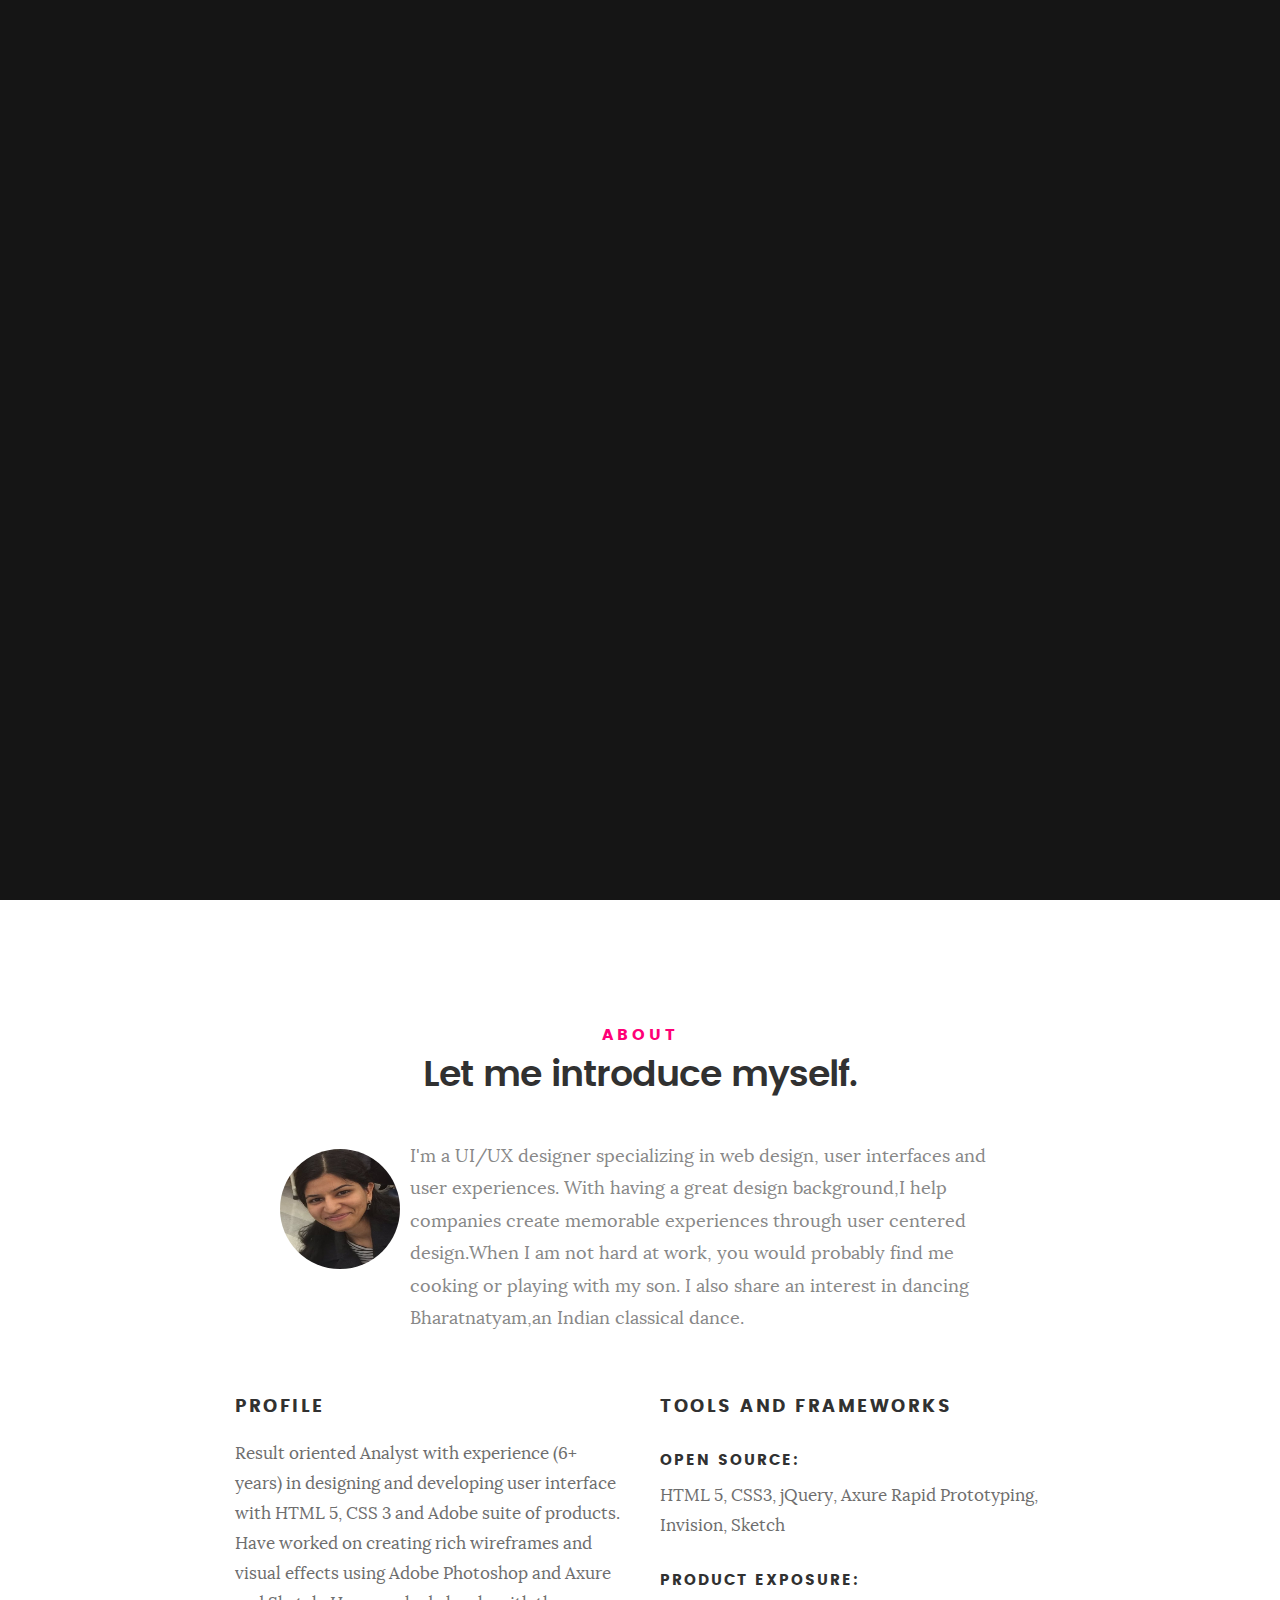
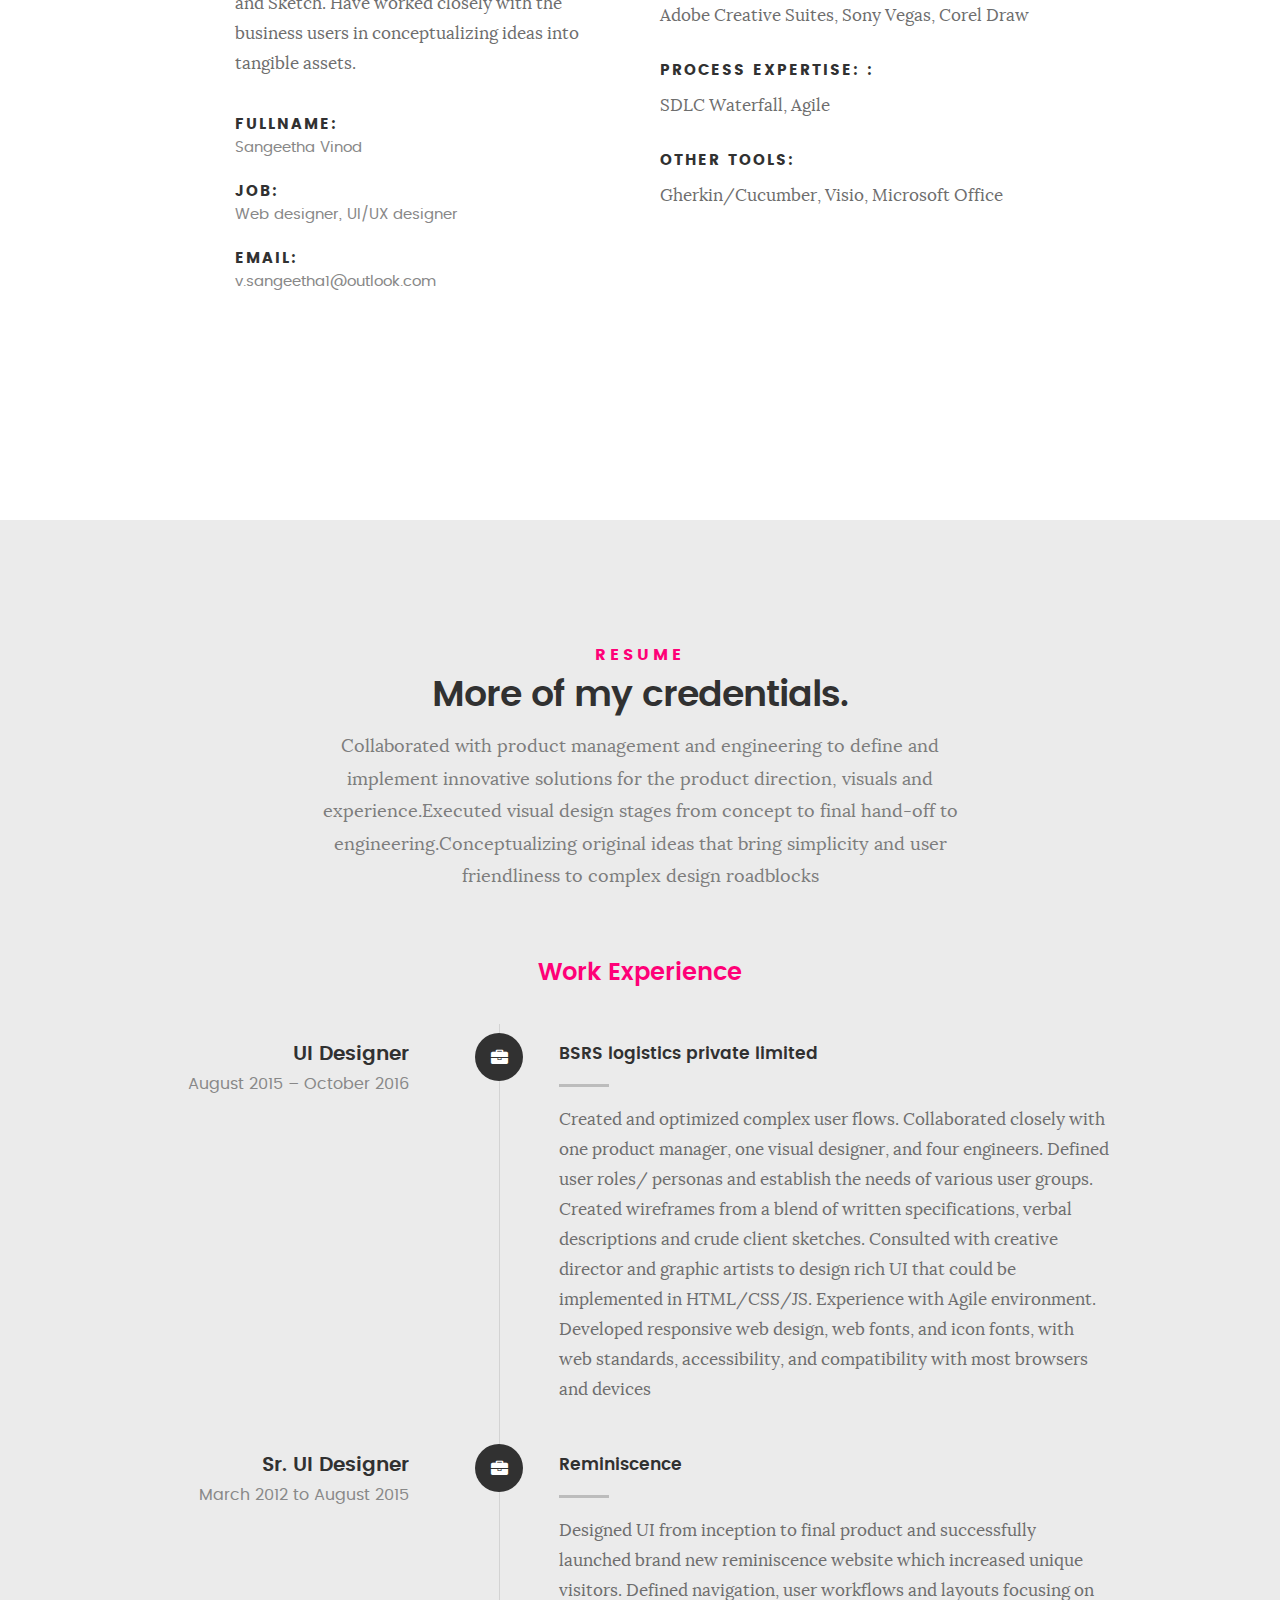
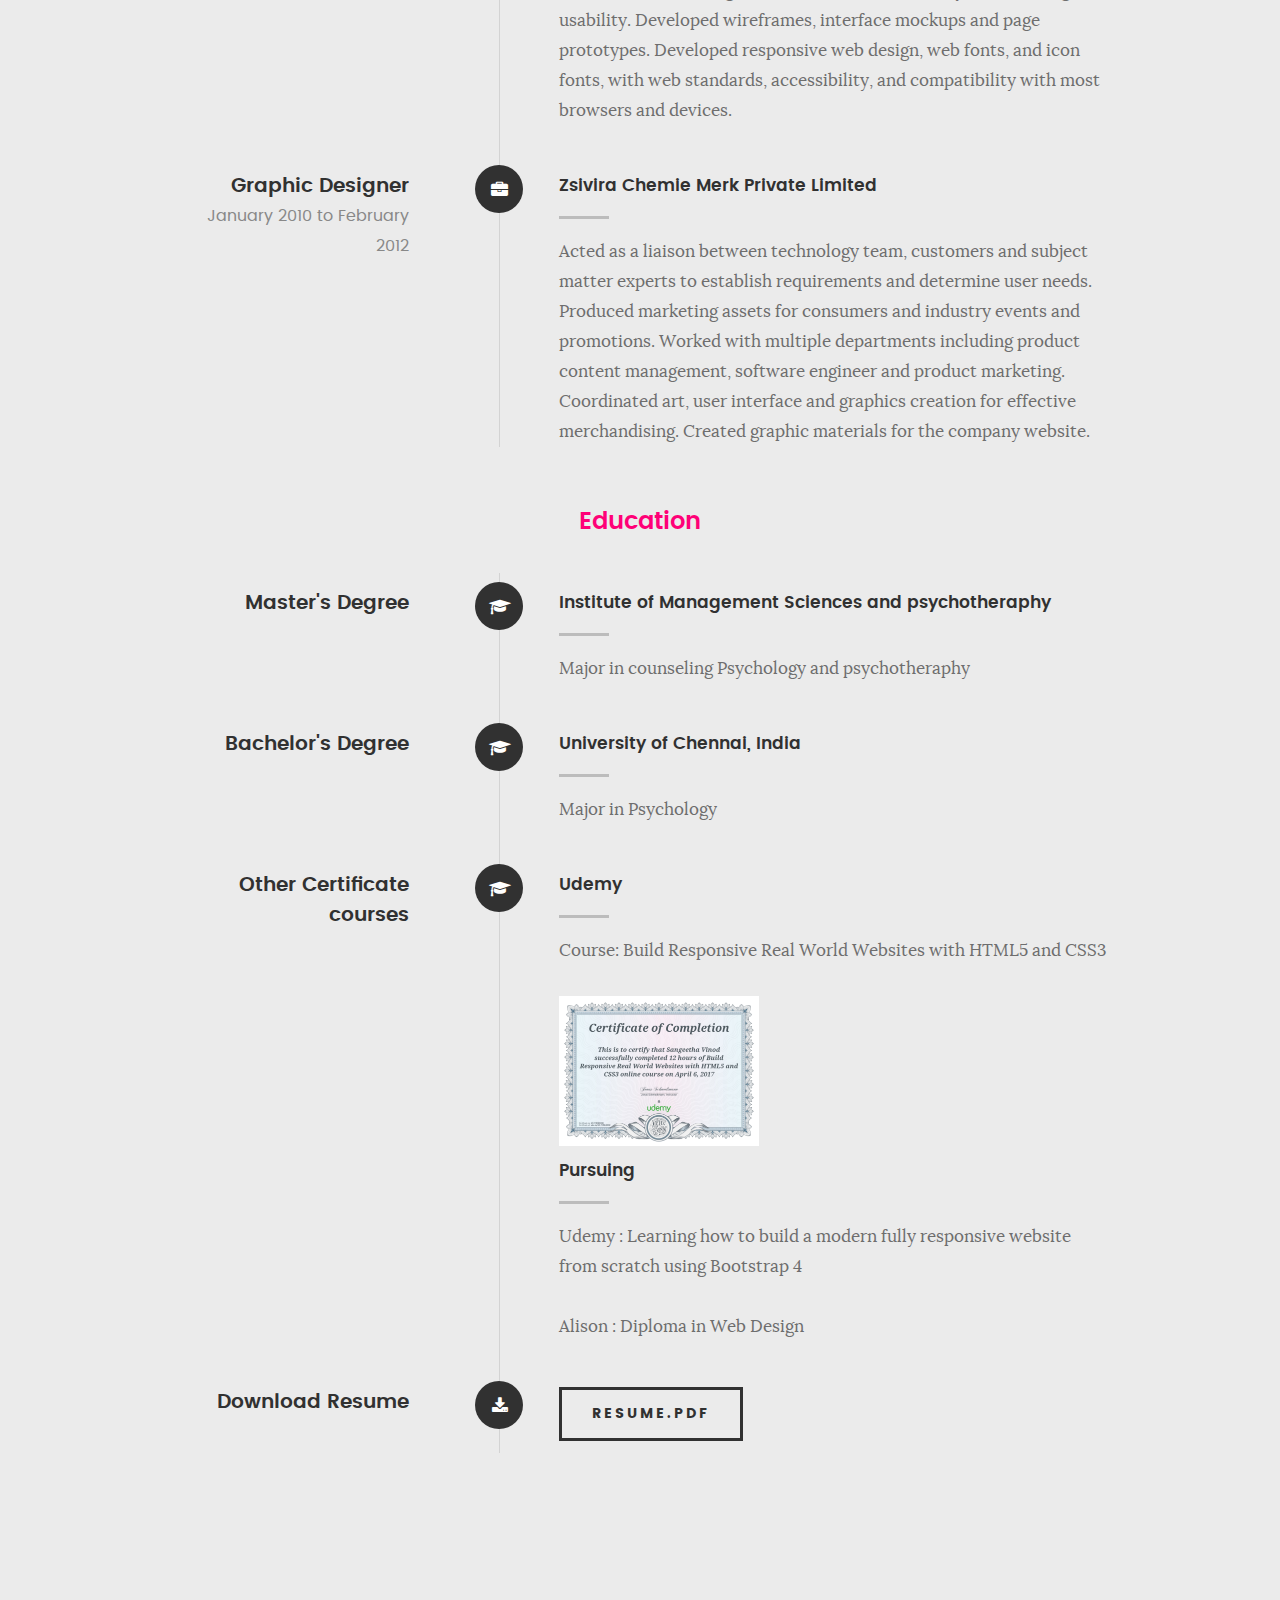
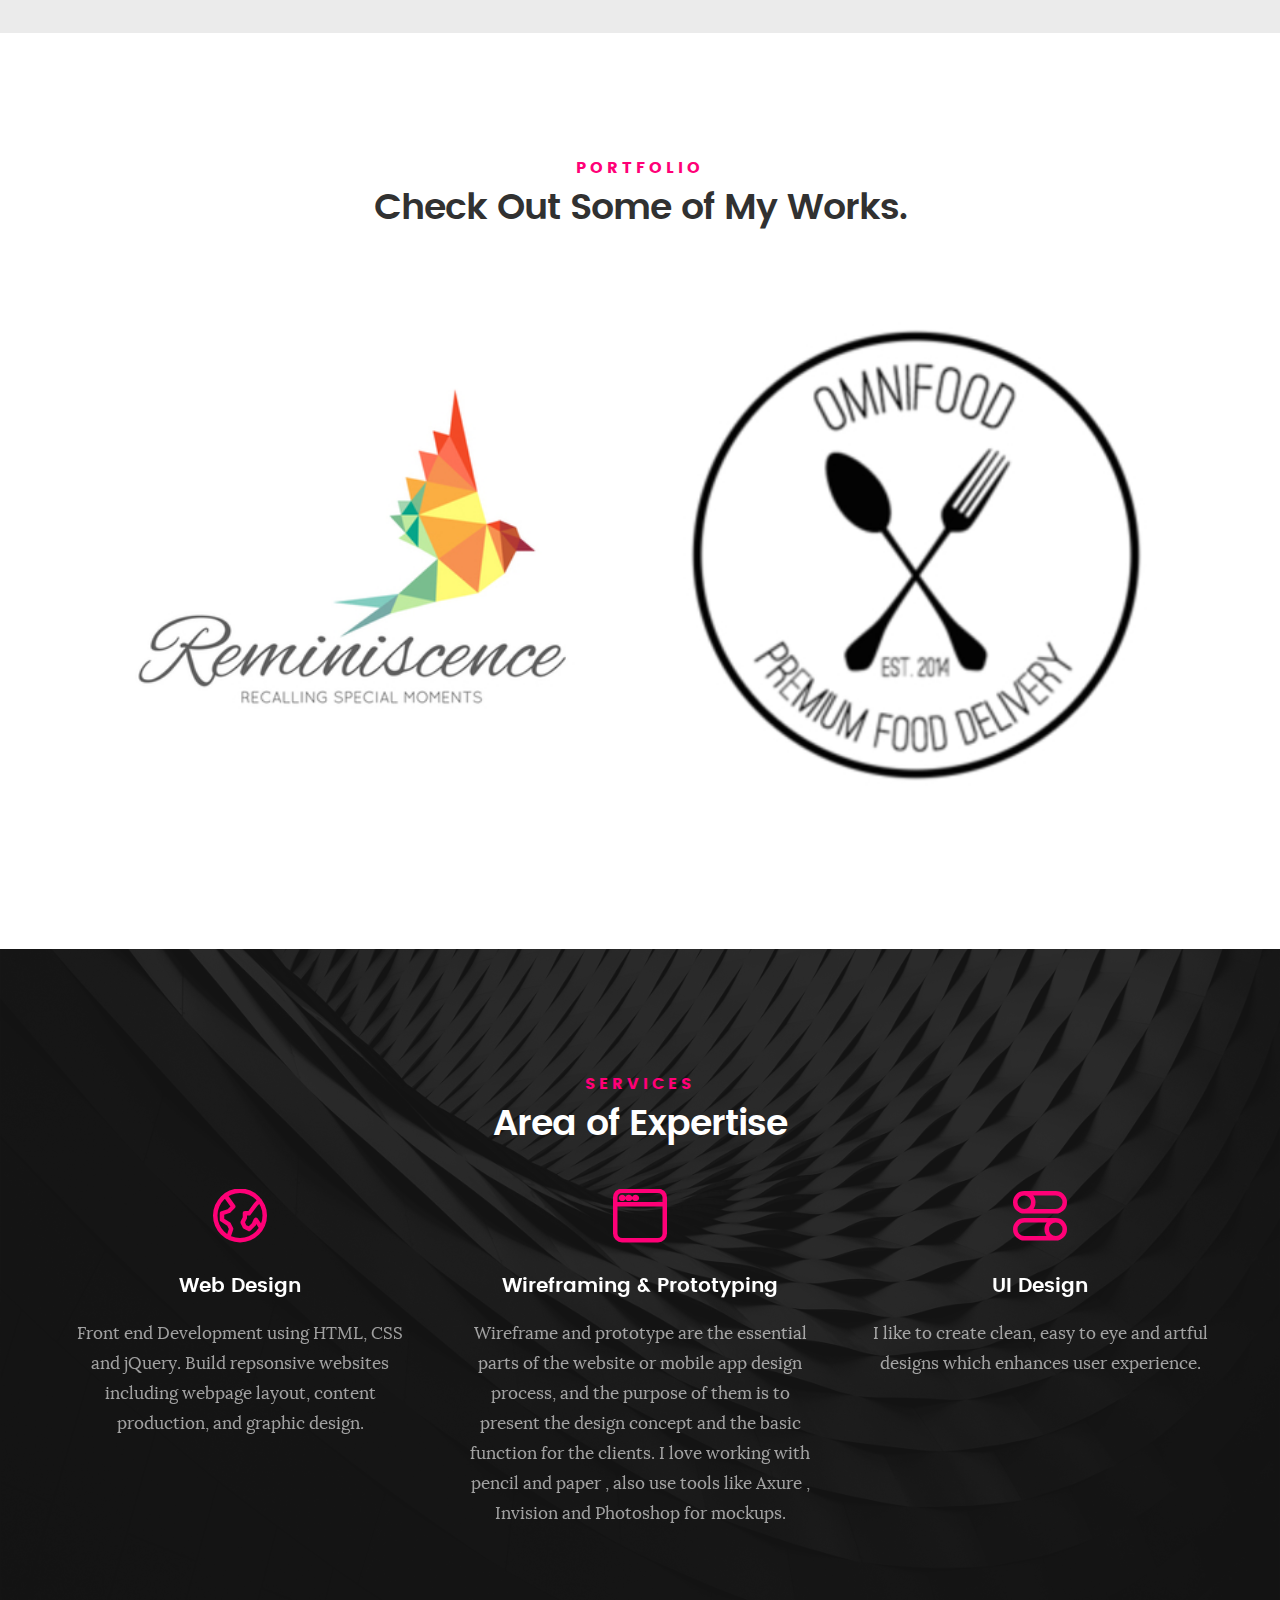
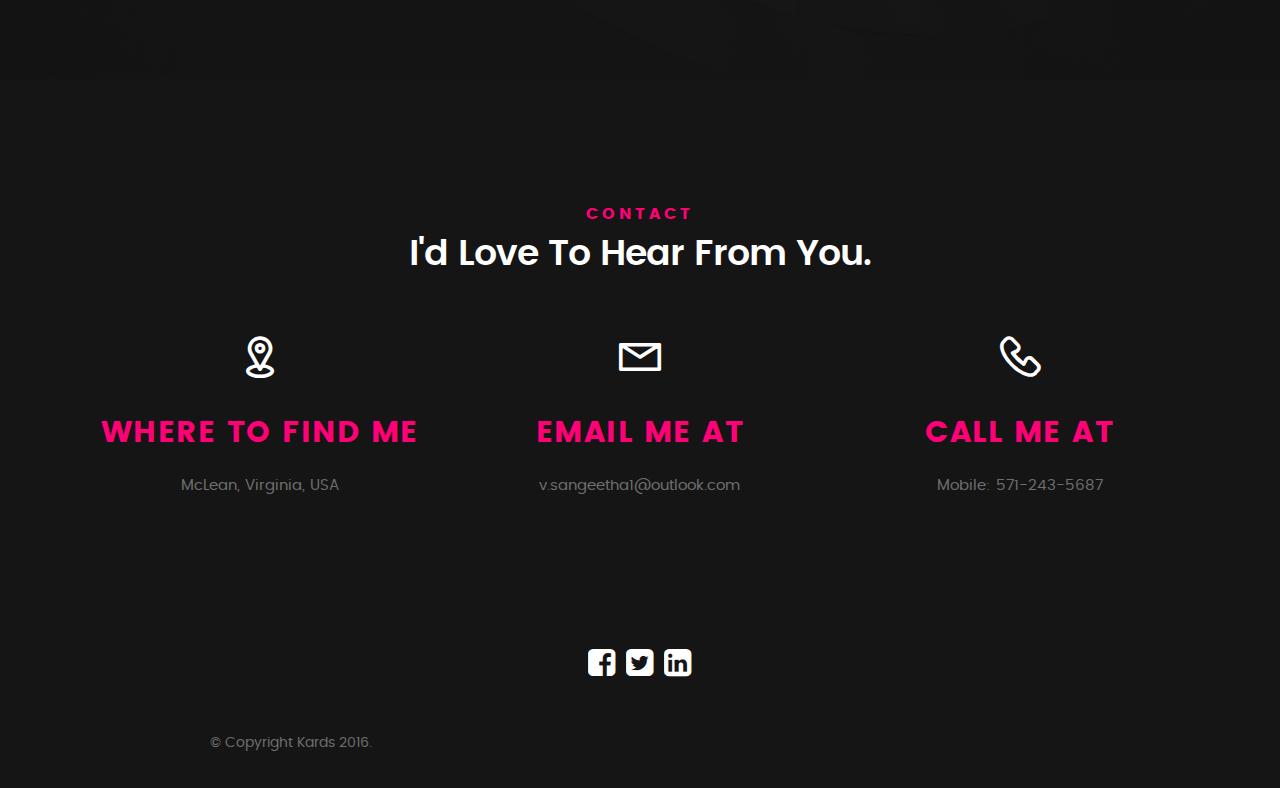
<file: Kards10/index.html>
<!DOCTYPE html>
<!--[if IE 8 ]><html class="no-js oldie ie8" lang="en"> <![endif]-->
<!--[if IE 9 ]><html class="no-js oldie ie9" lang="en"> <![endif]-->
<!--[if (gte IE 9)|!(IE)]><!--><html class="no-js" lang="en"> <!--<![endif]-->
<head>

   <!--- basic page needs
   ================================================== -->
   <meta charset="utf-8">
	<title>Sangeetha Vinod</title>
	<meta name="description" content="">  
	<meta name="author" content="">

   <!-- mobile specific metas
   ================================================== -->
	<meta name="viewport" content="width=device-width, initial-scale=1, maximum-scale=1">

 	<!-- CSS
   ================================================== -->
   <link rel="stylesheet" href="css/base.css">  
   <link rel="stylesheet" href="css/main.css">
   <link rel="stylesheet" href="css/vendor.css">     

   <!-- script
   ================================================== -->   
	<script src="js/modernizr.js"></script>
	<script src="js/pace.min.js"></script>

   <!-- favicons
	================================================== -->
	<link rel="icon" type="image/png" href="favicon.jpg">
    <link href="https://maxcdn.bootstrapcdn.com/font-awesome/4.7.0/css/font-awesome.min.css" rel="stylesheet" integrity="sha384-wvfXpqpZZVQGK6TAh5PVlGOfQNHSoD2xbE+QkPxCAFlNEevoEH3Sl0sibVcOQVnN" crossorigin="anonymous">

</head>

<body id="top">

	<!-- header 
   ================================================== -->
   <header>   	
   	<div class="row">

   		<div class="top-bar">
   			<a class="menu-toggle" href="#"><span>Menu</span></a>
          				      

		   	<nav id="main-nav-wrap">
					<ul class="main-navigation">
						<li class="current"><a class="smoothscroll"  href="#intro" title="">Home</a></li>
						<li><a class="smoothscroll"  href="#about" title="">About</a></li>
   					    <li><a class="smoothscroll"  href="#portfolio" title="">Portfolio</a></li>
                        <li><a class="smoothscroll" href="#services"title="">Expertise</a></li>
						<li><a class="smoothscroll"  href="#contact" title="">Contact</a></li>	
									
					</ul>
				</nav>    		
   		</div> <!-- /top-bar --> 
   		
   	</div> <!-- /row --> 		
   </header> <!-- /header -->

	<!-- intro section
   ================================================== -->
   <section id="intro">   

   	<div class="intro-overlay"></div>	

   	<div class="intro-content">
   		<div class="row">



   			<div class="col-twelve">

	   			<h5>Hello,</h5>
	   			<h1>I'm Sangeetha Vinod.</h1>

	   			<p class="intro-position">
	   				<span>UI/UX Designer</span> 
	   			</p>

	   			<a class="button stroke smoothscroll" href="#about" title="">More About Me</a>

	   		</div>  
   			
   		</div>   		 		
   	</div> <!-- /intro-content --> 

   </section> <!-- /intro -->


   <!-- about section
   ================================================== -->
   <section id="about">  

   	<div class="row section-intro">
   		<div class="col-twelve">

   			<h5>About</h5>
   			<h1>Let me introduce myself.</h1>

   			<div class="intro-info">

   				<img src="images/profile-pic.jpg" alt="Profile Picture">

   				<p class="lead">I'm a UI/UX designer specializing in web design, user interfaces and user experiences. With having a great design background,I help companies create memorable experiences through user centered design.When I am not hard at work, you would probably find me cooking or playing with my son. I also share an interest in dancing Bharatnatyam,an Indian classical dance.  </p>
   			</div>   			

   		</div>   		
   	</div> <!-- /section-intro -->

   	<div class="row about-content">

   		<div class="col-six tab-full">

   			<h3>Profile</h3>
   			<p>Result oriented Analyst with experience (6+ years) in designing and developing user interface with HTML 5, CSS 3 and Adobe suite of products. Have worked on creating rich wireframes and visual effects using Adobe Photoshop and Axure and Sketch. Have worked closely with the business users in conceptualizing ideas into tangible assets.</p>

   			<ul class="info-list">
   				<li>
   					<strong>Fullname:</strong>
   					<span>Sangeetha Vinod</span>
   				</li>
   				
   				<li>
   					<strong>Job:</strong>
   					<span>Web designer, UI/UX designer</span>
   				</li>
   				
   				<li>
   					<strong>Email:</strong>
   					<span>v.sangeetha1@outlook.com</span>
   				</li>

   			</ul> <!-- /info-list -->
            

   		</div>

   		<div class="col-six tab-full">

   			<h3>Tools and frameworks</h3>
   			
				<ul class="skill-bars">
				   <li>
   					<strong>Open source:</strong>
   					<span>HTML 5, CSS3, jQuery, Axure Rapid Prototyping, Invision, Sketch </span>
   				</li>
   				
   				<li>
   					<strong>Product Exposure:</strong>
   					<span>Adobe Creative Suites, Sony Vegas, Corel Draw</span>
   				</li>
   				
   				<li>
   					<strong>Process Expertise: :</strong>
   					<span>SDLC Waterfall, Agile</span>
   				</li>
                    <li><strong>Other tools:</strong>
                    <span>Gherkin/Cucumber, Visio, Microsoft Office</span>
                    </li>


      
				</ul> <!-- /skill-bars -->		

	   		
   		</div>
            	   		
        	

   	</div>

   

   </section> <!-- /process-->    


   <!-- resume Section
   ================================================== -->
	<section id="resume" class="grey-section">

		<div class="row section-intro">
   		<div class="col-twelve">

   			<h5>Resume</h5>
   			<h1>More of my credentials.</h1>

   			<p class="lead">Collaborated with product management and engineering to define and implement innovative solutions for the product direction, visuals and experience.Executed visual design stages from concept to final hand-off to engineering.Conceptualizing original ideas that bring simplicity and user friendliness to complex design roadblocks
</p>

   		</div>   		
   	</div> <!-- /section-intro--> 

   	<div class="row resume-timeline">

   		<div class="col-twelve resume-header">

   			<h2>Work Experience</h2>

   		</div> <!-- /resume-header -->

   		<div class="col-twelve">

   			<div class="timeline-wrap">

   				<div class="timeline-block">

	   				<div class="timeline-ico">
	   					<i class="fa fa-briefcase"></i>
	   				</div>

	   				<div class="timeline-header">
	   					<h3>UI Designer</h3>
	   					<p>August 2015 – October 2016</p>
	   				</div>

	   				<div class="timeline-content">
	   					<h4>BSRS logistics private limited </h4>
	   					<p>Created and optimized complex user flows. Collaborated closely with one product manager, one visual designer, and four engineers.  Defined user roles/ personas and establish the needs of various user groups.
Created wireframes from a blend of written specifications, verbal descriptions and crude client sketches. 
Consulted with creative director and graphic artists to design rich UI that could be implemented in HTML/CSS/JS. Experience with Agile environment. Developed responsive web design, web fonts, and icon fonts, with web standards, accessibility, and compatibility with most browsers and devices
</p>
	   				</div>

	   			</div> <!-- /timeline-block -->

	   			<div class="timeline-block">

	   				<div class="timeline-ico">
	   					<i class="fa fa-briefcase"></i>
	   				</div>

	   				<div class="timeline-header">
	   					<h3>Sr. UI Designer</h3>
	   					<p>March 2012 to August 2015</p>
	   				</div>

	   				<div class="timeline-content">
	   					<h4>Reminiscence</h4>
	   					<p>Designed UI from inception to final product and successfully launched brand new reminiscence website which increased unique visitors. Defined navigation, user workflows and layouts focusing on usability. Developed wireframes, interface mockups and page prototypes. Developed responsive web design, web fonts, and icon fonts, with web standards, accessibility, and compatibility with most browsers and devices.</p>
	   				</div>

	   			</div> <!-- /timeline-block -->

	   			<div class="timeline-block">

	   				<div class="timeline-ico">
	   					<i class="fa fa-briefcase"></i>
	   				</div>

	   				<div class="timeline-header">
	   					<h3>Graphic Designer</h3>
	   					<p>January 2010 to February 2012</p>
	   				</div>

	   				<div class="timeline-content">
	   					<h4>Zsivira Chemie Merk Private Limited</h4>
	   					<p>Acted as a liaison between technology team, customers and subject matter experts to establish requirements and determine user needs. Produced marketing assets for consumers and industry events and promotions.  Worked with multiple departments including product content management, software engineer and product marketing. Coordinated art, user interface and graphics creation for effective merchandising. Created graphic materials for the company website.

</p>
	   				</div>

	   			</div> <!-- /timeline-block -->

   			</div> <!-- /timeline-wrap -->   			

   		</div> <!-- /col-twelve -->
   		
   	</div> <!-- /resume-timeline -->
   	
   	<div class="row resume-timeline">

   		<div class="col-twelve resume-header">

   			<h2>Education</h2>

   		</div> <!-- /resume-header -->

   		<div class="col-twelve">

   			<div class="timeline-wrap">

   				<div class="timeline-block">

	   				<div class="timeline-ico">
	   					<i class="fa fa-graduation-cap"></i>
	   				</div>

	   				<div class="timeline-header">
	   					<h3>Master's Degree</h3>
	   					
	   				</div>

	   				<div class="timeline-content">
	   					<h4>Institute of Management Sciences and psychotheraphy</h4>
	   					<p>Major in counseling Psychology and psychotheraphy</p>
	   				</div>

	   			</div> <!-- /timeline-block -->

	   			<div class="timeline-block">

	   				<div class="timeline-ico">
	   					<i class="fa fa-graduation-cap"></i>
	   				</div>

	   				<div class="timeline-header">
	   					<h3>Bachelor's Degree</h3>
	   					
	   				</div>

	   				<div class="timeline-content">
	   					<h4>University of Chennai, India</h4>
	   					<p>Major in Psychology</p>
	   				</div>

	   			</div> <!-- /timeline-block -->

	   			<!-- /timeline-block -->

	   			<div class="timeline-block">

	   				<div class="timeline-ico">
	   					<i class="fa fa-graduation-cap"></i>
	   				</div>

	   				<div class="timeline-header">
	   					<h3>Other Certificate courses</h3>
	   					
	   				</div>

	   				<div class="timeline-content">
	   					<h4>Udemy</h4>
	   					<p>Course: Build Responsive Real World Websites with HTML5 and CSS3</p>
                        <img src="images/UC-TXNU6O82.jpg" width="200" height="40" alt="certificate">
                        
	   				</div>
                    <div class="timeline-content">
	   					<h4>Pursuing </h4>
	   					
                        <p>Udemy  : Learning how to build a modern fully responsive website from scratch using Bootstrap 4</p>
                        <p>Alison : Diploma in Web Design</p></div>
	   				<div class="timeline-block">

	   				<div class="timeline-ico">
	   					<i class="fa fa-download"></i>
	   				</div>
	   				<div class="timeline-header">
	   					<h3>Download Resume</h3>
	   					
	   				</div>
                    <div class="timeline-content">
                    <p> <a class="button stroke" href="https://drive.google.com/file/d/1qSiHPOBrAieCpkiGd6KG20CMAbDnZ2XA/view?usp"title="">Resume.pdf</a></p>
	   					
                    </div>
                        
	   			         	   					    
                    </div>

	   			</div> <!-- /timeline-block -->


   			</div> <!-- /timeline-wrap -->   
           
   		</div> <!-- /col-twelve -->
   		
   	</div> <!-- /resume-timeline -->
        
		                     
	</section> <!-- /features -->

	<!-- Portfolio Section
   ================================================== -->
	<section id="portfolio">

		<div class="row section-intro">
   		<div class="col-twelve">

   			<h5>Portfolio</h5>
   			<h1>Check Out Some of My Works.</h1>

   			
   		</div>   		
   	</div> <!-- /section-intro--> 

   	<div class="row portfolio-content">

   		<div class="col-twelve">

   			<!-- portfolio-wrapper -->
	         <div id="folio-wrapper" class="block-1-2 block-mob-full stack">

	         	<div class="bgrid folio-item">
	               <div class="item-wrap">
	               	<img src="images/portfolio/liberty.jpg" alt="Reminiscence">
	                  <a href="#modal-01" class="overlay">	                  	           
	                     <div class="folio-item-table">
	                     	<div class="folio-item-cell">
		     					       <h3 class="folio-title">Reminiscence</h3>	     					    
		     					    	 <span class="folio-types">
		     					       	  Wireframe using Axure Rp, Web design- HTML, CSS 3 and jquery
		     					       </span>
		     					   </div>	                      	
	                     </div>                    
	                  </a>
	               </div>	               
	        		</div> <!-- /folio-item -->

	        		
	        		<div class="bgrid folio-item">
	               <div class="item-wrap">
	               	<img src="images/portfolio/lighthouse.jpg" alt="Omnifood">
	                  <a href="#modal-05" class="overlay">             		                  
	                     <div class="folio-item-table">
	                     	<div class="folio-item-cell">
	                     		<h3 class="folio-title">Omnifood</h3>	     					    
		     					    	<span class="folio-types">
		     					       	  HTML , CSS3 ,jQuery &amp; php
		     					      </span>		     		
		     					   </div> 	                      	
	                     </div>                    
	                  </a>
	               </div>
	        		</div> <!-- /folio-item -->


	            <!-- modal popups - begin
	            ============================================================= -->
	            <div id="modal-01" class="popup-modal slider mfp-hide">	

				     	<div class="media">
				     		<img src="images/portfolio/modals/m-liberty.jpg" alt="" />
				     	</div>      	

					   <div class="description-box">
					      <h4>Reminiscence</h4>		      
					      <p>Remininscence is a creative designs company which creates custom designs and videos for special occasions. The website was reconceptualized and redesigned to meet the needs the of client and users. </p>

					      <div class="categories"> Wireframe using Axure Rp, Web design- HTML, CSS 3 and jquery </div>			               
					   </div>

			         <div class="link-box">
			            <a href="https://s3.amazonaws.com/reminiscence/remi/index_vinod.html">Website</a>
					      <a href="#" class="popup-modal-dismiss">Close</a>
			         </div>		      

				   </div> <!-- /modal-01 -->

				   

				   <div id="modal-05" class="popup-modal slider mfp-hide">	

				     	<div class="media">
				     		<img src="images/portfolio/modals/m-lighthouse.jpg" alt="" />
				     	</div>      	

					   <div class="description-box">
					      <h4>Omnifood</h4>		      
					      <p> Omnifood is a premium food delivery company.This responsive website was built as a project for Udemy course with interactive buttons, hover states and animations. The page using HTML5, CSS3, JavaScript and jQuery plugins.</p>

					      <div class="categories">HTML , CSS3 ,jQuery &amp; php</div>			               
					   </div>

			         <div class="link-box">
			            <a href="http://omni-food-prj.s3-website-us-east-1.amazonaws.com/">Website</a>
					      <a href="#" class="popup-modal-dismiss">Close</a>
			         </div>		      

				   </div> <!-- /modal-05 -->



				   <!-- modal popups - end
	            ============================================================= -->

	         </div> <!-- /portfolio-wrapper --> 

   		</div>  <!-- /twelve -->   

   	</div> <!-- /portfolio-content --> 
		
	</section> <!-- /portfolio --> 


	
	

	
	<!-- services Section
   ================================================== -->
	<section id="services">

		<div class="overlay"></div>

		<div class="row section-intro">
   		<div class="col-twelve">

   			<h5>Services</h5>
   			<h1>Area of Expertise</h1>


   		</div>   		
   	</div> <!-- /section-intro -->

   	<div class="row services-content">

   		<div id="owl-slider" class="owl-carousel services-list">

	      	<div class="service">	

	      		<span class="icon"><i class="icon-earth"></i></span>            

	            <div class="service-content">	

	            	 <h3>Web Design</h3>

		            <p class="desc">Front end Development using HTML, CSS and jQuery. Build repsonsive websites including webpage layout, content production, and graphic design.
	         		</p>
	         		
	         	</div> 	         	 

				</div> <!-- /service -->

				<div class="service">	

					<span class="icon"><i class="icon-window"></i></span>                          

	            <div class="service-content">	

	            	<h3>Wireframing &amp; Prototyping</h3>  

		            <p class="desc">Wireframe and prototype are the essential parts of the website or mobile app design process, and the purpose of them is to present the design concept and the basic function for the clients. I love working with pencil and paper , also use tools like  Axure , Invision and Photoshop for mockups. 
	         		</p>

	            </div>	                          

			   </div> <!-- /service -->

			  

				<div class="service">

					<span class="icon"><i class="icon-toggles"></i></span>	              

	            <div class="service-content">

	            	<h3>UI Design</h3>

		            <p class="desc">I like to create clean, easy to eye and artful designs which enhances user experience.
	            </div>                

				</div> <!-- /service -->


			  

	      </div> <!-- /services-list -->
   		
   	</div> <!-- /services-content -->
		
	</section> <!-- /services -->	

	
   <!-- contact
   ================================================== -->
	<section id="contact">

		<div class="row section-intro">
   		<div class="col-twelve">

   			<h5>Contact</h5>
   			<h1>I'd Love To Hear From You.</h1>

   			

   		</div> 
   	</div> <!-- /section-intro -->

 

   	<div class="row contact-info">

   		<div class="col-four tab-full">

   			<div class="icon">
   				<i class="icon-pin"></i>
   			</div>

   			<h5>Where to find me</h5>
            <p>McLean, Virginia, USA </p>

   		

   		</div>

   		<div class="col-four tab-full collapse">

   			<div class="icon">
   				<i class="icon-mail"></i>
   			</div>

   			<h5>Email Me At</h5>

   			<p>v.sangeetha1@outlook.com<br>
			   			     
			   </p>

   		</div>

   		<div class="col-four tab-full">

   			<div class="icon">
   				<i class="icon-phone"></i>
   			</div>

   			<h5>Call Me At</h5>

   			<p>
			   	Mobile: 571-243-5687<br>
			 
			   </p>

   		</div>
   		
   	</div> <!-- /contact-info -->
		
	</section> <!-- /contact -->


   <!-- footer
   ================================================== -->

   <footer>
     	<div class="row">

    <section id="lab_social_icon_footer">
<!-- Include Font Awesome Stylesheet in Header -->
<link href="//maxcdn.bootstrapcdn.com/font-awesome/4.1.0/css/font-awesome.min.css" rel="stylesheet">
<div class="container">
        <div class="text-center center-block">
                <a href="https://www.facebook.com/sangeetha1.v"><i id="social-fb" class="fa fa-facebook-square social" style="font-size:40px"></i></a>
	            <a href="https://twitter.com/sangRvi"><i id="social-tw" class="fa fa-twitter-square social"style="font-size:40px"></i></a>
            <a href="https://www.linkedin.com/in/sangeetha-vinod-a10b4013b/"><i id="social-lk" class="fa fa-linkedin-square social" style="font-size:40px"></i></a>
	           
    </div>
</div>
</section>

      	<div class="col-six tab-full">
	      	<div class="copyright">
		        	<span>© Copyright Kards 2016.</span> 
		        		         	
		         </div>		                  
	      	</div>

	      	<div id="go-top">
		         <a class="smoothscroll" title="Back to Top" href="#top"><i class="fa fa-long-arrow-up"></i></a>
		      </div>

      	</div> <!-- /row -->     	
   </footer>  

   <div id="preloader"> 
    	<div id="loader"></div>
   </div> 

   <!-- Java Script
   ================================================== --> 
   <script src="js/jquery-2.1.3.min.js"></script>
   <script src="js/plugins.js"></script>
   <script src="js/main.js"></script>

</body>

</html>
</file>
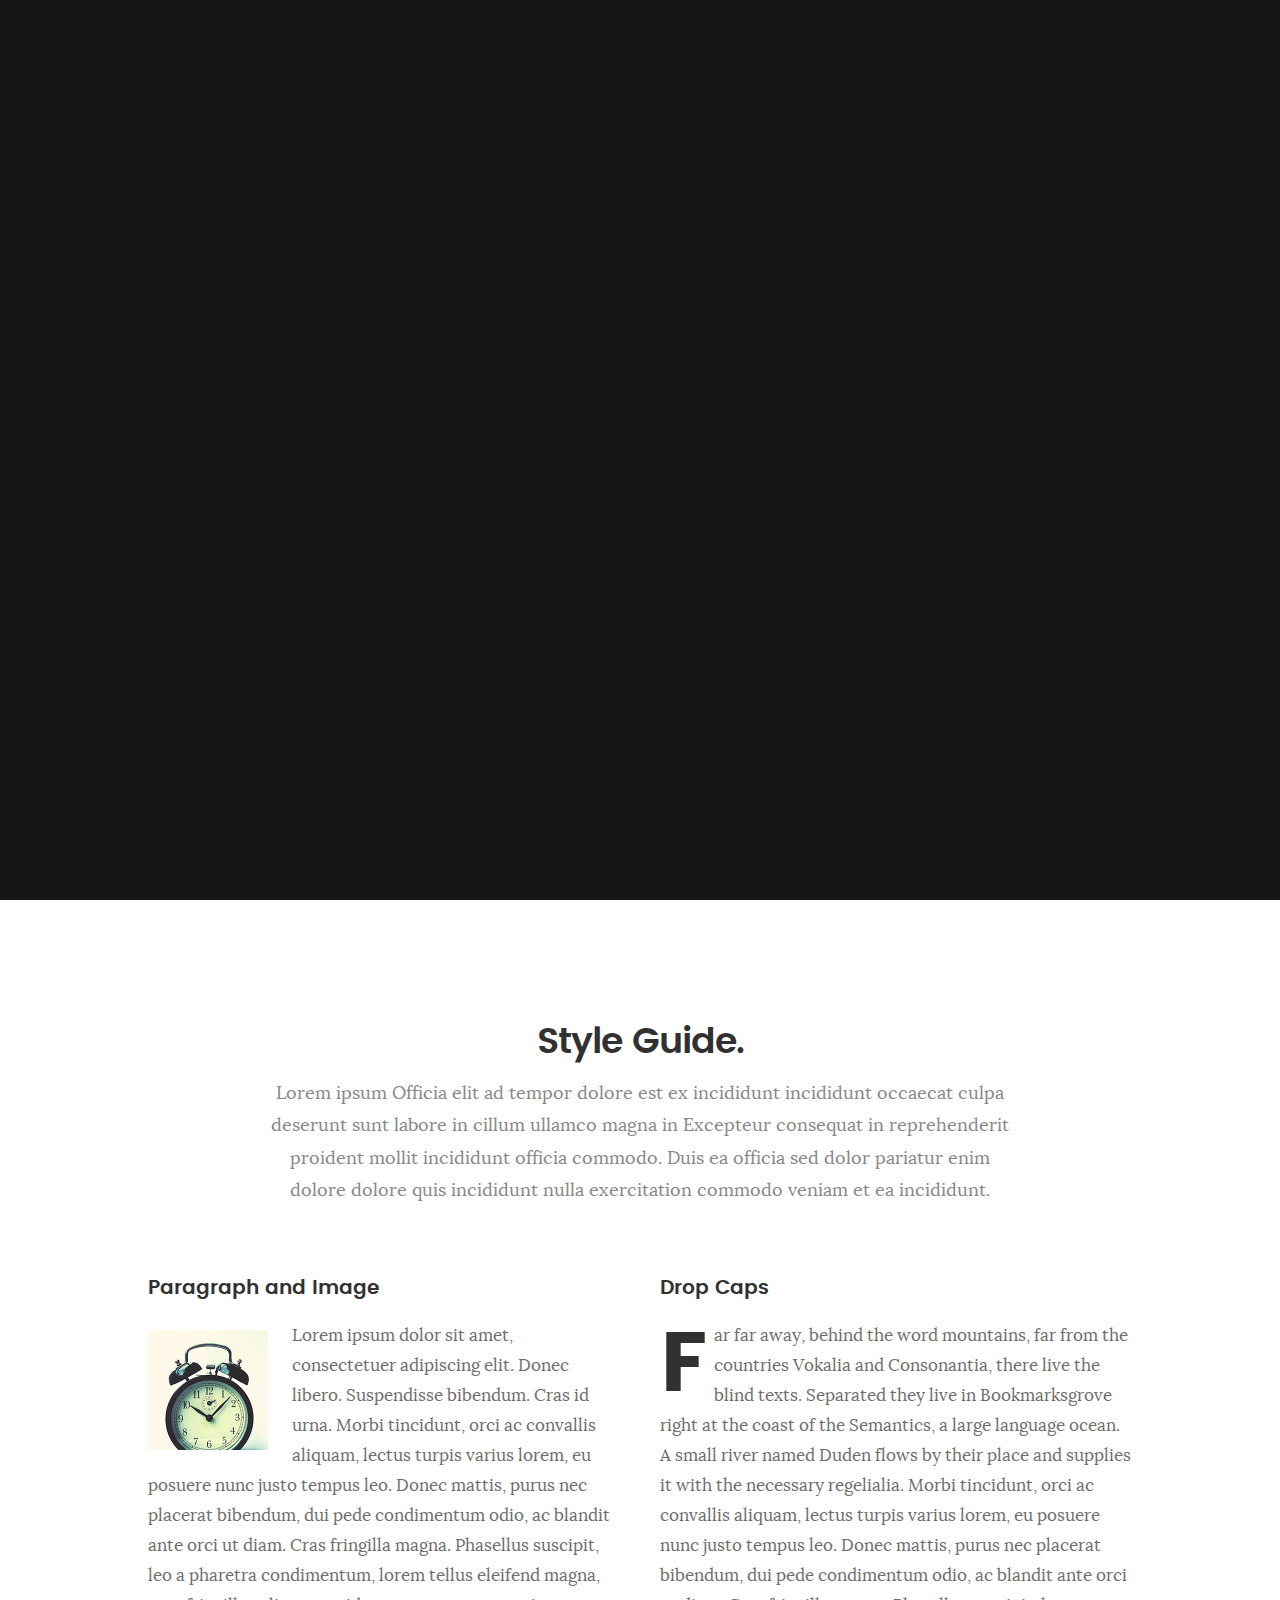
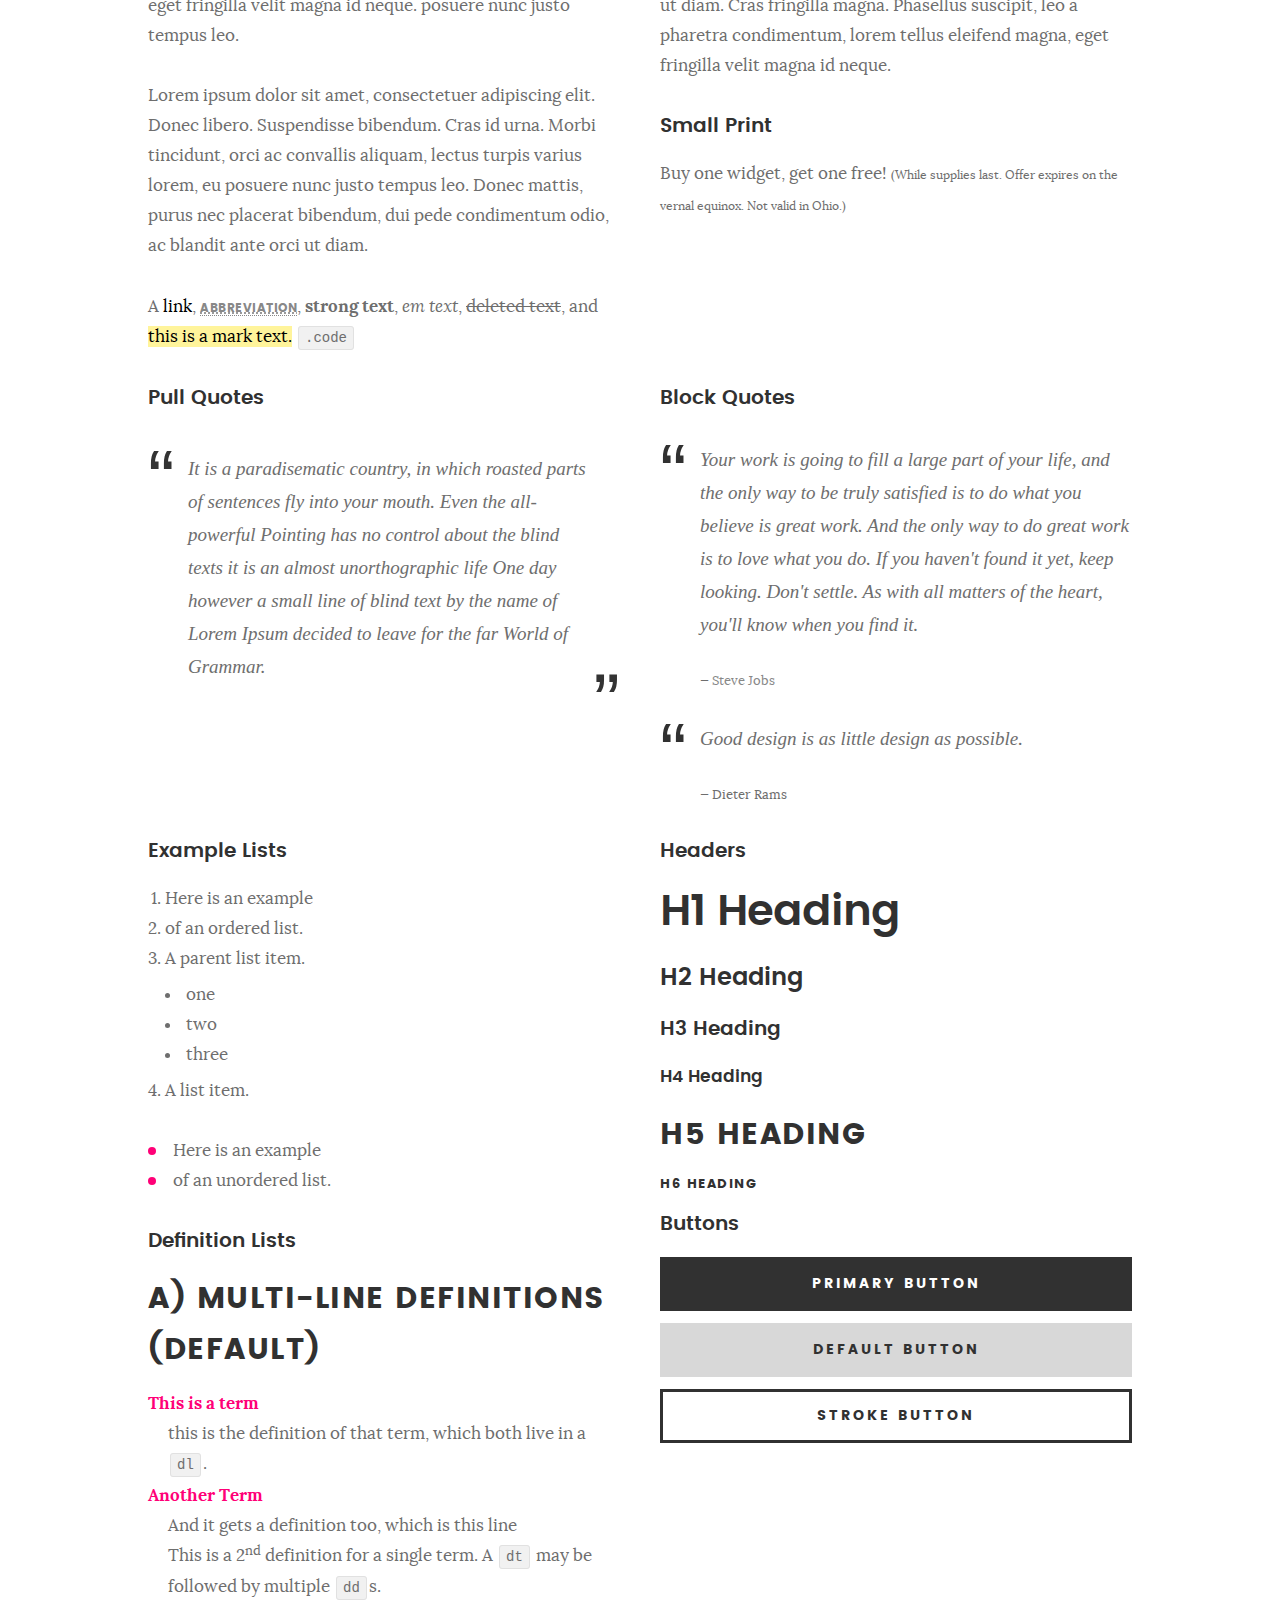
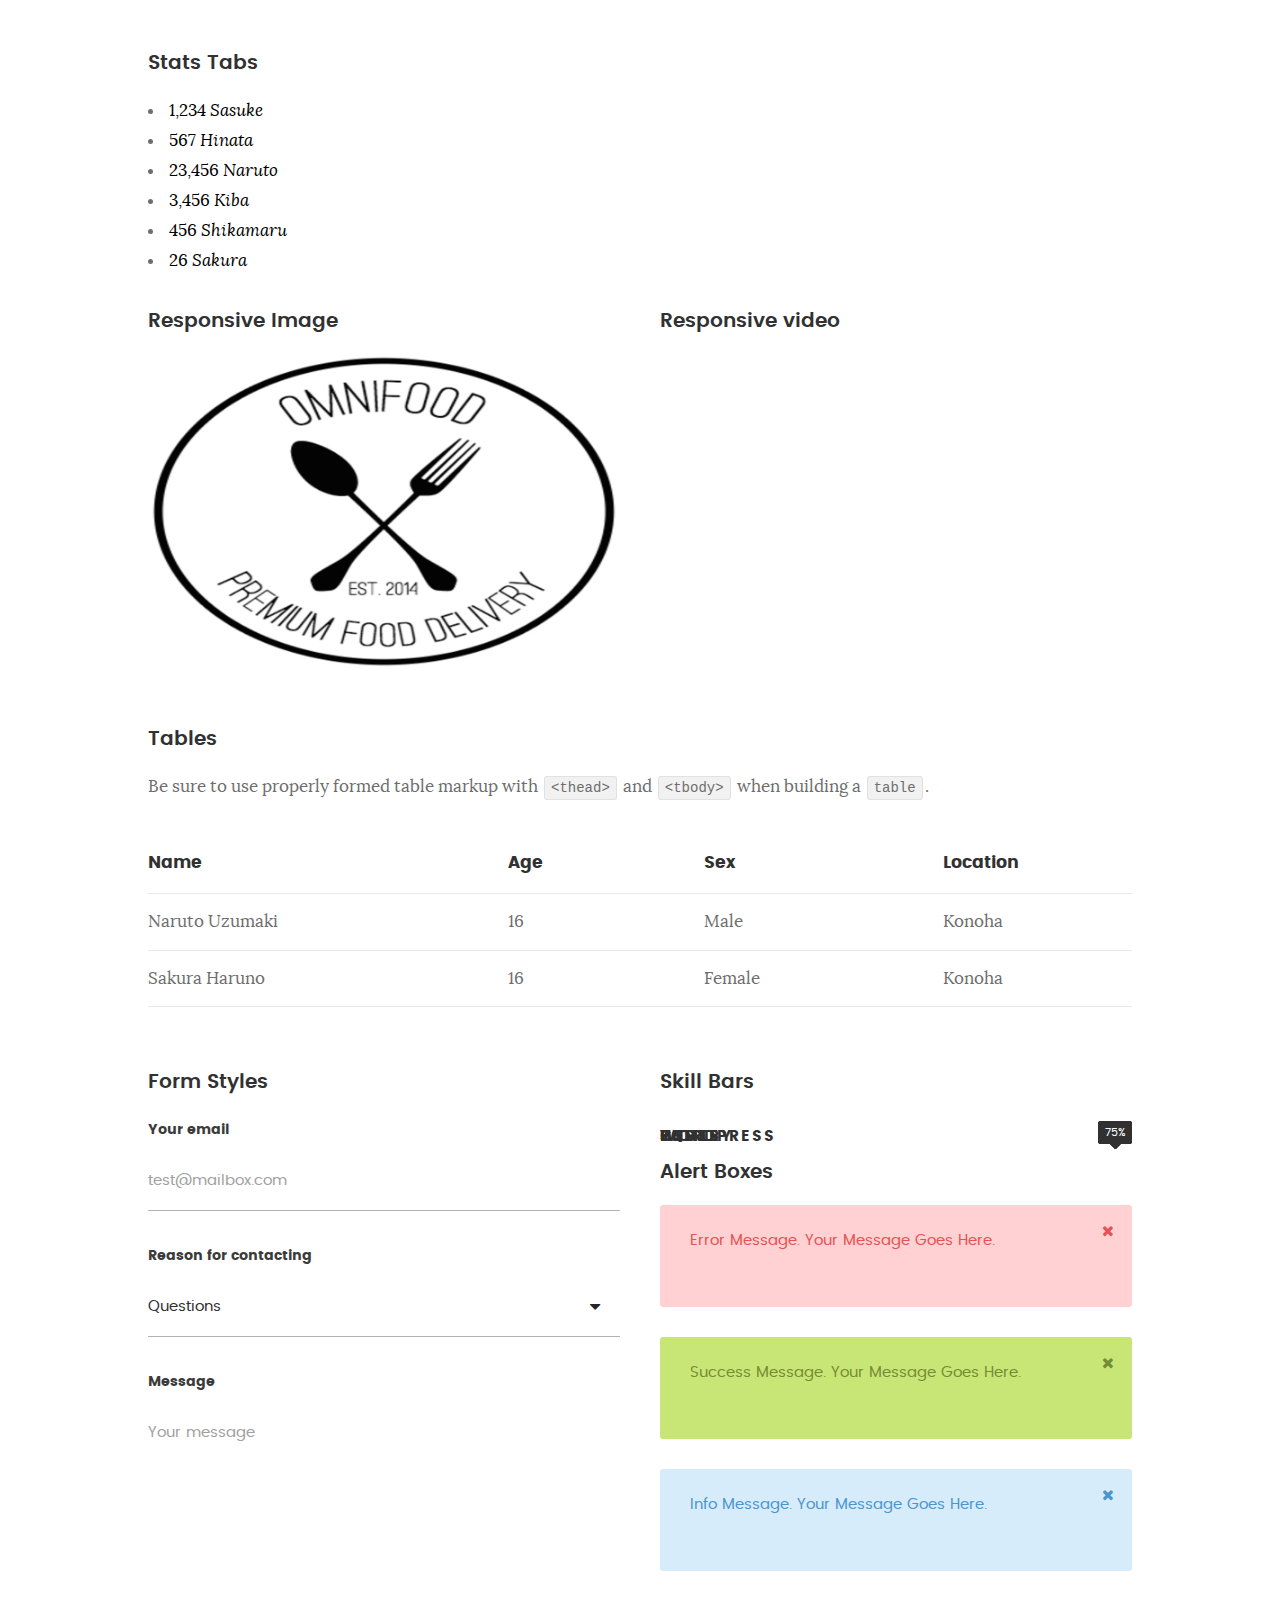
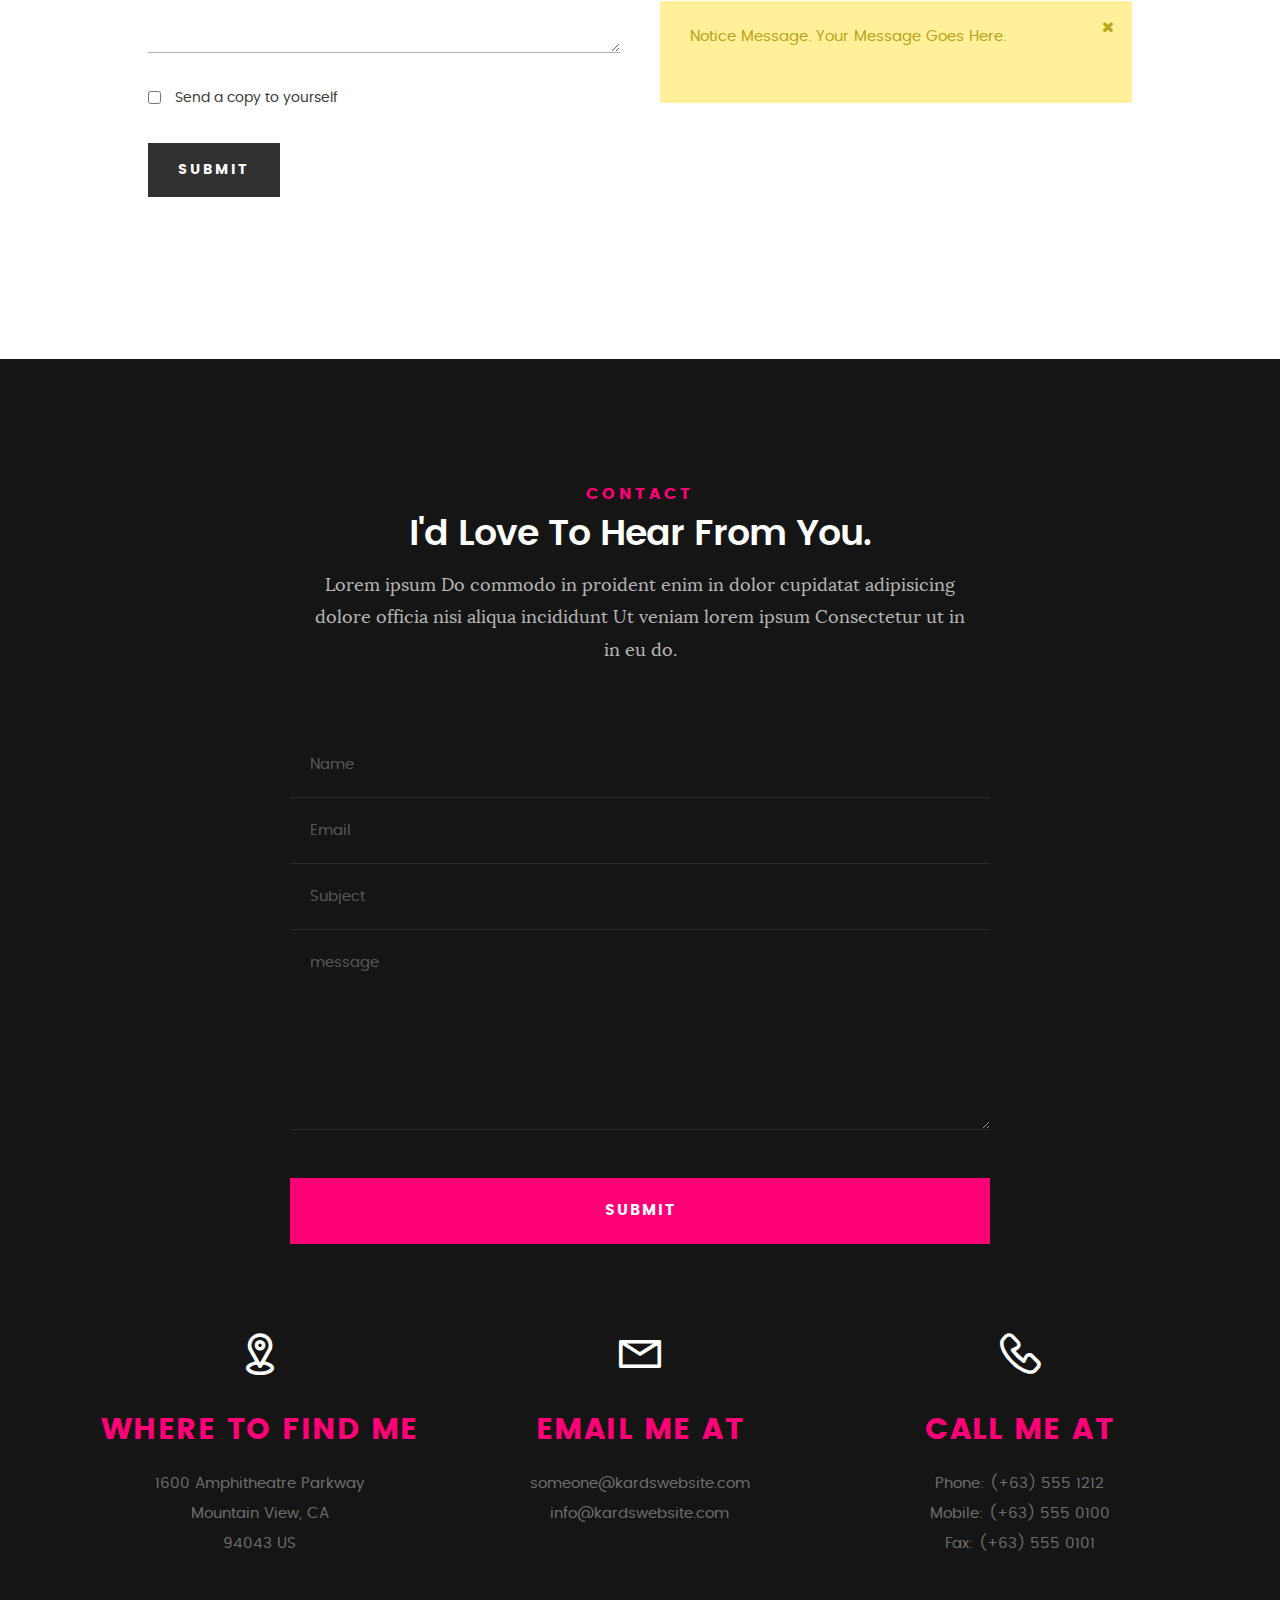
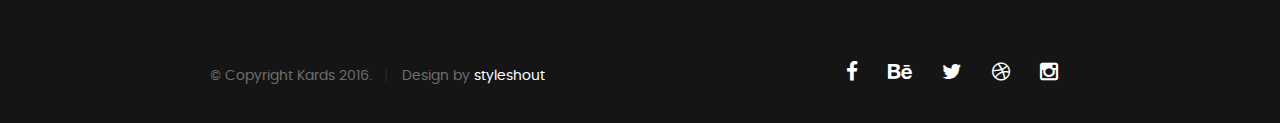
<file: Kards10/styles.html>
<!DOCTYPE html>
<!--[if IE 8 ]><html class="no-js oldie ie8" lang="en"> <![endif]-->
<!--[if IE 9 ]><html class="no-js oldie ie9" lang="en"> <![endif]-->
<!--[if (gte IE 9)|!(IE)]><!--><html class="no-js" lang="en"> <!--<![endif]-->
<head>

   <!--- basic page needs
   ================================================== -->
   <meta charset="utf-8">
	<title>Style Demo - Kards</title>
	<meta name="description" content="">  
	<meta name="author" content="">

   <!-- mobile specific metas
   ================================================== -->
	<meta name="viewport" content="width=device-width, initial-scale=1, maximum-scale=1">

 	<!-- CSS
   ================================================== -->
   <link rel="stylesheet" href="css/base.css">  
   <link rel="stylesheet" href="css/main.css">
   <link rel="stylesheet" href="css/vendor.css">

   <style type="text/css" media="screen">

   	#styles { 
   		background: white;
   		padding-top: 12rem;
   		padding-bottom: 12rem;
   	}
   	#styles .row {
   		max-width: 1024px;
     	}
     	#styles .section-intro {
   		max-width: 800px;
     	}
      	
   </style>       

   <!-- script
   ================================================== -->
	<script src="js/modernizr.js"></script>
	<script src="js/pace.min.js"></script>

   <!-- favicons
	================================================== -->
	<link rel="icon" type="image/png" href="favicon.png">

</head>

<body id="top">

	<!-- header 
   ================================================== -->
   <header>   	
   	<div class="row">

   		<div class="top-bar">
   			<a class="menu-toggle" href="#"><span>Menu</span></a>

	   		<div class="logo">
		         <a href="index.html">KARDS</a>
		      </div>		      

		   	<nav id="main-nav-wrap">
					<ul class="main-navigation">
						<li><a href="index.html#intro" title="">Home</a></li>
						<li><a href="index.html#about" title="">About</a></li>
						<li><a href="index.html#resume" title="">Resume</a></li>
						<li><a href="index.html#portfolio" title="">Portfolio</a></li>
						<li><a href="index.html#services" title="">Services</a></li>					
						<li><a class="smoothscroll"  href="#contact" title="">Contact</a></li>	
						<li><a href="styles.html" title="">Style Demo</a></li>				
					</ul>
				</nav>    		
   		</div> <!-- /top-bar --> 
   		
   	</div> <!-- /row --> 		
   </header> <!-- /header -->

	<!-- intro section
   ================================================== -->
   <section id="intro">   

   	<div class="intro-overlay"></div>	

   	<div class="intro-content">
   		<div class="row">

   			<div class="col-twelve">

	   			<h5>Hello, World.</h5>
	   			<h1>I'm Juan Dela Cruz.</h1>

	   			<p class="intro-position">
	   				<span>Front-end Developer</span>
	   				<span>UI/UX Designer</span> 
	   			</p>

	   			<a class="button stroke smoothscroll" href="#about" title="">More About Me</a>

	   		</div>  
   			
   		</div>   		 		
   	</div> <!-- /intro-content --> 

   	<ul class="intro-social">        
         <li><a href="#"><i class="fa fa-facebook"></i></a></li>
         <li><a href="#"><i class="fa fa-behance"></i></a></li>
         <li><a href="#"><i class="fa fa-twitter"></i></a></li>
         <li><a href="#"><i class="fa fa-dribbble"></i></a></li>
         <li><a href="#"><i class="fa fa-instagram"></i></a></li>
      </ul> <!-- /intro-social -->      	

   </section> <!-- /intro -->


   <!-- Style Demo
   ================================================== -->
   <section id="styles">

   	<div class="row section-intro">

   		<div class="col-twelve">

   			<h1>Style Guide.</h1>

   			<p class="lead">Lorem ipsum Officia elit ad tempor dolore est ex incididunt incididunt occaecat culpa deserunt sunt labore in cillum ullamco magna in Excepteur consequat in reprehenderit proident mollit incididunt officia commodo.
   			Duis ea officia sed dolor pariatur enim dolore dolore quis incididunt nulla exercitation commodo veniam et ea incididunt.</p>   			

   		</div>

     	</div> <!-- /row -->

     	<div class="row">

     		<div class="col-six tab-full">

		      <h3>Paragraph and Image</h3>

		      <p><a href="#"><img width="120" height="120" class="pull-left" alt="sample-image" src="images/sample-image.jpg"></a>
		  		Lorem ipsum dolor sit amet, consectetuer adipiscing elit. Donec libero. Suspendisse bibendum.
		  		Cras id urna. Morbi tincidunt, orci ac convallis aliquam, lectus turpis varius lorem, eu
		  		posuere nunc justo tempus leo. Donec mattis, purus nec placerat bibendum, dui pede condimentum
		  		odio, ac blandit ante orci ut diam. Cras fringilla magna. Phasellus suscipit, leo a pharetra
		  		condimentum, lorem tellus eleifend magna, eget fringilla velit magna id neque.
		  		posuere nunc justo tempus leo. </p>

		  		<p>
		  		Lorem ipsum dolor sit amet, consectetuer adipiscing elit. Donec libero. Suspendisse bibendum.
		  		Cras id urna. Morbi tincidunt, orci ac convallis aliquam, lectus turpis varius lorem, eu
		  		posuere nunc justo tempus leo. Donec mattis, purus nec placerat bibendum, dui pede condimentum
		  		odio, ac blandit ante orci ut diam.	
 			   </p>

            <p>A <a href="#">link</a>,
  			   <abbr title="this really isn't a very good description">abbreviation</abbr>,
  			   <strong>strong text</strong>,
            <em>em text</em>,
  			   <del>deleted text</del>, and
            <mark>this is a mark text.</mark>
            <code>.code</code>
          	</p>

         </div>

         <div class="col-six tab-full">

            <h3>Drop Caps</h3>

	         <p class="drop-cap">Far far away, behind the word mountains, far from the countries Vokalia and Consonantia,
	         there live the blind texts. Separated they live in Bookmarksgrove right at the coast of the
	         Semantics, a large language ocean. A small river named Duden flows by their place and supplies it with the necessary regelialia. Morbi tincidunt, orci ac convallis aliquam, lectus turpis varius lorem, eu	posuere nunc justo tempus leo. Donec mattis, purus nec placerat bibendum, dui pede condimentum odio, ac blandit ante orci ut diam. Cras fringilla magna. Phasellus suscipit, leo a pharetra condimentum, lorem tellus eleifend magna, eget fringilla velit magna id neque.
		  		</p>

		      <h3>Small Print</h3>

		      <p>Buy one widget, get one free!
		  		<small>(While supplies last. Offer expires on the vernal equinox. Not valid in Ohio.)</small>
		  		</p>

		   </div>	         

		</div> <!-- /row -->

		<div class="row">

		  	<div class="col-six tab-full">

		      <h3>Pull Quotes</h3>

		      <aside class="pull-quote">
				   <blockquote>
					   <p>It is a paradisematic country, in which roasted parts of
		            sentences fly into your mouth. Even the all-powerful Pointing has no control about the blind
		            texts it is an almost unorthographic life One day however a small line of blind text by the name
		            of Lorem Ipsum decided to leave for the far World of Grammar.</p>
					</blockquote>
				</aside>

		   </div>

		   <div class="col-six tab-full">

		      <h3>Block Quotes</h3>

		      <blockquote cite="http://where-i-got-my-info-from.com">
				   <p>Your work is going to fill a large part of your life, and the only way to be truly satisfied is
		         to do what you believe is great work. And the only way to do great work is to love what you do.
		         If you haven't found it yet, keep looking. Don't settle. As with all matters of the heart, you'll know when you find it.
		         </p>
		
					<cite>
					   <a href="#">Steve Jobs</a>
					</cite>
			   </blockquote>

		      <blockquote>
		         <p>Good design is as little design as possible.</p>
		         <cite>Dieter Rams</cite>
		      </blockquote>

		   </div>

		</div> <!-- /row -->

		<div class="row half-bottom">

		 	<div class="col-six tab-full">

		      <h3>Example Lists</h3>

		      <ol>
				   <li>Here is an example</li>
				   <li>of an ordered list.</li>
				   <li>A parent list item.
				   	<ul>
				   		<li>one</li>
				   		<li>two</li>
				   		<li>three</li>
				   	</ul>
				   </li>
				   <li>A list item.</li>
			   </ol>

		      <ul class="disc">
				   <li>Here is an example</li>
				   <li>of an unordered list.</li>
			   </ul>	

			   <h3>Definition Lists</h3>	            

		      <h5>a) Multi-line Definitions (default)</h5>

		      <dl>
				   <dt><strong>This is a term</strong></dt>
				      <dd>this is the definition of that term, which both live in a <code>dl</code>.</dd>
				   <dt><strong>Another Term</strong></dt>
				      <dd>And it gets a definition too, which is this line</dd>
				      <dd>This is a 2<sup>nd</sup> definition for a single term. A <code>dt</code> may be followed by multiple <code>dd</code>s.</dd>
			   </dl>

		   </div>

		   <div class="col-six tab-full">		                  

		      <h3>Headers</h3>

		      <h1>H1 Heading</h1>
		      <h2>H2 Heading</h2>
		      <h3>H3 Heading</h3>
		      <h4>H4 Heading</h4>
		      <h5>H5 Heading</h5>
		      <h6>H6 Heading</h6>

		      <h3>Buttons</h3>

		    	<p>
		     		<a class="button button-primary full-width" href="#">Primary Button</a>
		     		<a class="button full-width" href="#">Default Button</a>
		     		<a class="button stroke full-width" href="#">Stroke Button</a>
		     	</p>

		   </div>

		</div> <!-- /row -->

		<div class="row">

		   <div class="col-twelve">

		    	<h3>Stats Tabs</h3>

		      <ul class="stats-tabs">
				   <li><a href="#">1,234 <em>Sasuke</em></a></li>
				   <li><a href="#">567 <em>Hinata</em></a></li>
				   <li><a href="#">23,456 <em>Naruto</em></a></li>
				   <li><a href="#">3,456 <em>Kiba</em></a></li>
				   <li><a href="#">456 <em>Shikamaru</em></a></li>
				   <li><a href="#">26 <em>Sakura</em></a></li>
				</ul>	      		

		   </div>	      	

		</div> <!-- /row -->

		<div class="row half-bottom">

      	<div class="col-six tab-full">

      		<h3>Responsive Image</h3>

      		<p><img src="images/portfolio/modals/m-lighthouse.jpg"></p>

      	</div>

      	<div class="col-six tab-full">

      		<h3>Responsive video</h3>

      		<div class="fluid-video-wrapper">
                  <iframe src="http://player.vimeo.com/video/14592941?title=0&amp;byline=0&amp;portrait=0&amp;color=F64B39" width="500" height="281" frameborder="0" webkitallowfullscreen mozallowfullscreen allowfullscreen></iframe> 
            </div>

      	</div>
      	
      </div> <!-- /row -->

      <div class="row add-bottom">

      	<div class="col-twelve">

      		<h3>Tables</h3>
      		<p>Be sure to use properly formed table markup with <code>&lt;thead&gt;</code> and <code>&lt;tbody&gt;</code> when building a <code>table</code>.</p>

      		<div class="table-responsive">

      			<table>
					  <thead>
					    <tr>
					      <th>Name</th>
					      <th>Age</th>
					      <th>Sex</th>
					      <th>Location</th>					    
					    </tr>
					  </thead>
					  <tbody>
					    <tr>
					      <td>Naruto Uzumaki</td>
					      <td>16</td>
					      <td>Male</td>
					      <td>Konoha</td>					    
					    </tr>
					    <tr>
					      <td>Sakura Haruno</td>
					      <td>16</td>
					      <td>Female</td>
					      <td>Konoha</td>			    
					    </tr>
					  </tbody>
					</table>

      		</div>     		

      	</div>
      	
      </div> <!--row -->

      <div class="row">

		   <div class="col-six tab-full">

		      <h3>Form Styles</h3>

		         <form>
			        	<div>
			         	<label for="sampleInput">Your email</label>
			         	<input class="full-width" type="email" placeholder="test@mailbox.com" id="sampleInput">
			         </div>
			         <div>
			         	<label for="sampleRecipientInput">Reason for contacting</label>
			         	<div class="ss-custom-select">
			         		<select class="full-width" id="sampleRecipientInput">
				           		<option value="Option 1">Questions</option>
				           		<option value="Option 2">Report</option>
				           		<option value="Option 3">Others</option>
				         	</select>
			         	</div>			         	
			         </div>
			       
			       	<label for="exampleMessage">Message</label>
			       	<textarea class="full-width" placeholder="Your message" id="exampleMessage"></textarea>

			        	<label class="add-bottom">
			           	<input type="checkbox">			            
			           	<span class="label-text">Send a copy to yourself</span>
			        	</label>
			       
			        	<input class="button-primary" type="submit" value="Submit">

			      </form>	            

		      </div>

		      <div class="col-six tab-full">

		      		<h3>Skill Bars</h3>

		      		<ul class="skill-bars">
						   <li>
						   	<div class="progress percent90"><span>90%</span></div>
						   	<strong>HTML5</strong>
						   </li>
						   <li>
						   	<div class="progress percent85"><span>85%</span></div>
						   	<strong>CSS3</strong>
						   </li>
						   <li>
						   	<div class="progress percent70"><span>70%</span></div>
						   	<strong>JQuery</strong>
						   </li>
						   <li>
						   	<div class="progress percent95"><span>95%</span></div>
						   	<strong>PHP</strong>
						   </li>
						   <li>

						   	<div class="progress percent75"><span>75%</span></div>
						   	<strong>Wordpress</strong>
						   </li>
		      
						</ul> <!-- /skill-bars -->

			        
			        <h3>Alert Boxes</h3> 
			        
			        <div class="alert-box ss-error hideit">
				        <p>Error Message. Your Message Goes Here.</p>
				        <i class="fa fa-times close"></i>
			        </div><!-- /error -->
			        
			        <div class="alert-box ss-success hideit">
				        <p>Success Message. Your Message Goes Here.</p>
				        <i class="fa fa-times close"></i>
			        </div><!-- /success -->
			        
			        <div class="alert-box ss-info hideit">
				         <p>Info Message. Your Message Goes Here.</p>
				        <i class="fa fa-times close"></i>
			        </div><!-- /info -->
			        
			        <div class="alert-box ss-notice hideit">
				        <p>Notice Message. Your Message Goes Here.</p>
				        <i class="fa fa-times close"></i>
			        </div><!-- /notice -->
			        
			  </div>	         

		</div> <!-- /row -->
		   	
   </section> <!--styles -->	

	
   <!-- contact
   ================================================== -->
	<section id="contact">

		<div class="row section-intro">
   		<div class="col-twelve">

   			<h5>Contact</h5>
   			<h1>I'd Love To Hear From You.</h1>

   			<p class="lead">Lorem ipsum Do commodo in proident enim in dolor cupidatat adipisicing dolore officia nisi aliqua incididunt Ut veniam lorem ipsum Consectetur ut in in eu do.</p>

   		</div> 
   	</div> <!-- /section-intro -->

   	<div class="row contact-form">

   		<div class="col-twelve">

            <!-- form -->
            <form name="contactForm" id="contactForm" method="post" action="">
      			<fieldset>

                  <div class="form-field">
 						   <input name="contactName" type="text" id="contactName" placeholder="Name" value="" minlength="2" required="">
                  </div>
                  <div class="form-field">
	      			   <input name="contactEmail" type="email" id="contactEmail" placeholder="Email" value="" required="">
	               </div>
                  <div class="form-field">
	     				   <input name="contactSubject" type="text" id="contactSubject" placeholder="Subject" value="">
	               </div>                       
                  <div class="form-field">
	                 	<textarea name="contactMessage" id="contactMessage" placeholder="message" rows="10" cols="50" required=""></textarea>
	               </div>                      
                 <div class="form-field">
                     <button class="submitform">Submit</button>
                     <div id="submit-loader">
                        <div class="text-loader">Sending...</div>                             
       				      <div class="s-loader">
								  	<div class="bounce1"></div>
								  	<div class="bounce2"></div>
								  	<div class="bounce3"></div>
								</div>
							</div>
                  </div>

      			</fieldset>
      		</form> <!-- Form End -->

            <!-- contact-warning -->
            <div id="message-warning"></div>            
            <!-- contact-success -->
      		<div id="message-success">
               <i class="fa fa-check"></i>Your message was sent, thank you!<br>
      		</div>

         </div> <!-- /col-twelve -->
   		
   	</div> <!-- /contact-form -->

   	<div class="row contact-info">

   		<div class="col-four tab-full">

   			<div class="icon">
   				<i class="icon-pin"></i>
   			</div>

   			<h5>Where to find me</h5>

   			<p>
            1600 Amphitheatre Parkway<br>
            Mountain View, CA<br>
            94043 US
            </p>

   		</div>

   		<div class="col-four tab-full collapse">

   			<div class="icon">
   				<i class="icon-mail"></i>
   			</div>

   			<h5>Email Me At</h5>

   			<p>someone@kardswebsite.com<br>
			   	info@kardswebsite.com			     
			   </p>

   		</div>

   		<div class="col-four tab-full">

   			<div class="icon">
   				<i class="icon-phone"></i>
   			</div>

   			<h5>Call Me At</h5>

   			<p>Phone: (+63) 555 1212<br>
			   	Mobile: (+63) 555 0100<br>
			     	Fax: (+63) 555 0101
			   </p>

   		</div>
   		
   	</div> <!-- /contact-info -->
		
	</section> <!-- /contact -->


   <!-- footer
   ================================================== -->

   <footer>
     	<div class="row">

     		<div class="col-six tab-full pull-right social">

     			<ul class="footer-social">        
			      <li><a href="#"><i class="fa fa-facebook"></i></a></li>
			      <li><a href="#"><i class="fa fa-behance"></i></a></li>
			      <li><a href="#"><i class="fa fa-twitter"></i></a></li>
			      <li><a href="#"><i class="fa fa-dribbble"></i></a></li>
			      <li><a href="#"><i class="fa fa-instagram"></i></a></li>
			   </ul> 
	      		
	      </div>

      	<div class="col-six tab-full">
	      	<div class="copyright">
		        	<span>© Copyright Kards 2016.</span> 
		        	<span>Design by <a href="http://www.styleshout.com/">styleshout</a></span>	         	
		         </div>		                  
	      	</div>

	      	<div id="go-top">
		         <a class="smoothscroll" title="Back to Top" href="#top"><i class="fa fa-long-arrow-up"></i></a>
		      </div>

      	</div> <!-- /row -->     	
   </footer>    

   <div id="preloader"> 
    	<div id="loader"></div>
   </div> 

   <!-- Java Script
   ================================================== --> 
   <script src="js/jquery-2.1.3.min.js"></script>
   <script src="js/plugins.js"></script>
   <script src="js/main.js"></script>

</body>

</html>
</file>
<file: Kards10/css/base.css>
/**
 * =================================================================== 
 *
 *  Kards v1.0 Base Stylesheet
 *  url: styleshout.com
 *  03-01-2016
 *  ------------------------------------------------------------------
 *  TOC:
 *  01. reset
 *  02. basic/base setup styles
 *  03. grid
 *  04. MISC
 *
 * =================================================================== 
 */

/** 
 * ===================================================================
 * 01. reset - normalize.css v3.0.2 | MIT License | git.io/normalize
 *
 * ------------------------------------------------------------------- 
 */
html {
	font-family: sans-serif;
	-ms-text-size-adjust: 100%;
	-webkit-text-size-adjust: 100%;
}

body {
	margin: 0;
}

article,
aside,
details,
figcaption,
figure,
footer,
header,
hgroup,
main,
menu,
nav,
section,
summary {
	display: block;
}

audio,
canvas,
progress,
video {
	display: inline-block;
	vertical-align: baseline;
}

audio:not([controls]) {
	display: none;
	height: 0;
}

[hidden],
template {
	display: none;
}

a {
	background: transparent;
}

a:active,
a:hover {
	outline: 0;
}

abbr[title] {
	border-bottom: 1px dotted;
}

b,
strong {
	font-weight: bold;
}

dfn {
	font-style: italic;
}

h1 {
	font-size: 2em;
	margin: 0.67em 0;
}

mark {
	background: #ff0;
	color: #000;
}

small {
	font-size: 80%;
}

sub,
sup {
	font-size: 75%;
	line-height: 0;
	position: relative;
	vertical-align: baseline;
}

sup {
	top: -0.5em;
}

sub {
	bottom: -0.25em;
}

img {
	border: 0;
}

svg:not(:root) {
	overflow: hidden;
}

figure {
	margin: 1em 40px;
}

hr {
	-moz-box-sizing: content-box;
	box-sizing: content-box;
	height: 0;
}

pre {
	overflow: auto;
}

code,
kbd,
pre,
samp {
	font-family: monospace, monospace;
	font-size: 1em;
}

button,
input,
optgroup,
select,
textarea {
	color: inherit;
	font: inherit;
	margin: 0;
}

button {
	overflow: visible;
}

button,
select {
	text-transform: none;
}

button,
html input[type="button"],
input[type="reset"],
input[type="submit"] {
	-webkit-appearance: button;
	cursor: pointer;
}

button[disabled],
html input[disabled] {
	cursor: default;
}

button::-moz-focus-inner,
input::-moz-focus-inner {
	border: 0;
	padding: 0;
}

input {
	line-height: normal;
}

input[type="checkbox"],
input[type="radio"] {
	box-sizing: border-box;
	padding: 0;
}

input[type="number"]::-webkit-inner-spin-button,
input[type="number"]::-webkit-outer-spin-button {
	height: auto;
}

input[type="search"] {
	-webkit-appearance: textfield;
	-moz-box-sizing: content-box;
	-webkit-box-sizing: content-box;
	box-sizing: content-box;
}

input[type="search"]::-webkit-search-cancel-button,
input[type="search"]::-webkit-search-decoration {
	-webkit-appearance: none;
}

fieldset {
	border: 1px solid #c0c0c0;
	margin: 0 2px;
	padding: 0.35em 0.625em 0.75em;
}

legend {
	border: 0;
	padding: 0;
}

textarea {
	overflow: auto;
}

optgroup {
	font-weight: bold;
}

table {
	border-collapse: collapse;
	border-spacing: 0;
}

td,
th {
	padding: 0;
}

/** 
 * ===================================================================
 * 02. basic/base setup styles - (_basic.scss)
 *
 * ------------------------------------------------------------------- 
 */
html {
	font-size: 62.5%;
	box-sizing: border-box;
}

*,
*::before,
*::after {
	box-sizing: inherit;
}

body {
	font-weight: normal;
	line-height: 1;
	text-rendering: optimizeLegibility;
	word-wrap: break-word;
	-webkit-overflow-scrolling: touch;
	-webkit-text-size-adjust: none;
}

body,
input,
button {
	-moz-osx-font-smoothing: grayscale;
	-webkit-font-smoothing: antialiased;
}

/**
 * Media - (_basic.scss)
 * ------------------------------------------------------------------- 
 */
img,
video {
	max-width: 100%;
	height: auto;
}

/**
 * Typography resets - (_basic.scss)
 * ------------------------------------------------------------------- 
 */
div,
dl,
dt,
dd,
ul,
ol,
li,
h1,
h2,
h3,
h4,
h5,
h6,
pre,
form,
p,
blockquote,
th,
td {
	margin: 0;
	padding: 0;
}

h1,
h2,
h3,
h4,
h5,
h6 {
	-webkit-font-variant-ligatures: common-ligatures;
	-moz-font-variant-ligatures: common-ligatures;
	font-variant-ligatures: common-ligatures;
	text-rendering: optimizeLegibility;
}

em,
i {
	font-style: italic;
	line-height: inherit;
}

strong,
b {
	font-weight: bold;
	line-height: inherit;
}

small {
	font-size: 60%;
	line-height: inherit;
}

ol,
ul {
	list-style: none;
}

li {
	display: block;
}

/**
 * links - (_basic.scss)
 * ------------------------------------------------------------------- 
 */
a {
	text-decoration: none;
	line-height: inherit;
}

a img {
	border: none;
}

/**
 * inputs - (_basic.scss)
 * ------------------------------------------------------------------- 
 */
fieldset {
	margin: 0;
	padding: 0;
}

input[type="email"],
input[type="number"],
input[type="search"],
input[type="text"],
input[type="tel"],
input[type="url"],
input[type="password"],
textarea {
	-webkit-appearance: none;
	-moz-appearance: none;
	-ms-appearance: none;
	-o-appearance: none;
	appearance: none;
}

/** 
 * ===================================================================
 * 03. grid - (_grid.scss)
 *
 * ------------------------------------------------------------------- 
 */
.row {
	width: 94%;
	max-width: 1140px;
	margin: 0 auto;
}

.row:before,
.row:after {
	content: "";
	display: table;
}

.row:after {
	clear: both;
}

.row .row {
	width: auto;
	max-width: none;
	margin-left: -20px;
	margin-right: -20px;
}

[class*="col-"],
.bgrid {
	float: left;
}

[class*="col-"] + [class*="col-"].end {
	float: right;
}

[class*="col-"] {
	padding: 0 20px;
}

.col-one {
	width: 8.33333%;
}

.col-two,
.col-1-6 {
	width: 16.66667%;
}

.col-three,
.col-1-4 {
	width: 25%;
}

.col-four,
.col-1-3 {
	width: 33.33333%;
}

.col-five {
	width: 41.66667%;
}

.col-six,
.col-1-2 {
	width: 50%;
}

.col-seven {
	width: 58.33333%;
}

.col-eight,
.col-2-3 {
	width: 66.66667%;
}

.col-nine,
.col-3-4 {
	width: 75%;
}

.col-ten,
.col-5-6 {
	width: 83.33333%;
}

.col-eleven {
	width: 91.66667%;
}

.col-twelve,
.col-full {
	width: 100%;
}

/**
 * small screens - (_grid.scss)
 * --------------------------------------------------------------- 
 */
@media screen and (max-width:1024px) {
	.row .row {
		margin-left: -18px;
		margin-right: -18px;
	}

	[class*="col-"] {
		padding: 0 18px;
	}

}

/**
 * tablets - (_grid.scss)
 * --------------------------------------------------------------- 
 */
@media screen and (max-width:768px) {
	.row {
		width: auto;
		padding-left: 30px;
		padding-right: 30px;
	}

	.row .row {
		padding-left: 0;
		padding-right: 0;
		margin-left: -15px;
		margin-right: -15px;
	}

	[class*="col-"] {
		padding: 0 15px;
	}

	.tab-1-4 {
		width: 25%;
	}

	.tab-1-3 {
		width: 33.33333%;
	}

	.tab-1-2 {
		width: 50%;
	}

	.tab-2-3 {
		width: 66.66667%;
	}

	.tab-3-4 {
		width: 75%;
	}

	.tab-full {
		width: 100%;
	}

}

/**
 * large mobile devices - (_grid.scss)
 * --------------------------------------------------------------- 
 */
@media screen and (max-width:600px) {
	.row {
		padding-left: 25px;
		padding-right: 25px;
	}

	.row .row {
		margin-left: -10px;
		margin-right: -10px;
	}

	[class*="col-"] {
		padding: 0 10px;
	}

	.mob-1-4 {
		width: 25%;
	}

	.mob-1-2 {
		width: 50%;
	}

	.mob-3-4 {
		width: 75%;
	}

	.mob-full {
		width: 100%;
	}

}

/**
 * small mobile devices - (_grid.scss)
 * --------------------------------------------------------------- 
 */
@media screen and (max-width:400px) {
	.row .row {
		padding-left: 0;
		padding-right: 0;
		margin-left: 0;
		margin-right: 0;
	}

	[class*="col-"] {
		width: 100% !important;
		float: none !important;
		clear: both !important;
		margin-left: 0;
		margin-right: 0;
		padding: 0;
	}

	[class*="col-"] + [class*="col-"].end {
		float: none;
	}

}

/** 
 * ===================================================================
 * block grids - (_grid.scss)
 *
 * ------------------------------------------------------------------- 
 */
[class*="block-"]:before,
[class*="block-"]:after {
	content: "";
	display: table;
}

[class*="block-"]:after {
	clear: both;
}

.block-1-6 .bgrid {
	width: 16.66667%;
}

.block-1-4 .bgrid {
	width: 25%;
}

.block-1-3 .bgrid {
	width: 33.33333%;
}

.block-1-2 .bgrid {
	width: 50%;
}

/**
 * Clearing for block grid columns. Allow columns with 
 * different heights to align properly.
 */
.block-1-6 .bgrid:nth-child(6n+1),
.block-1-4 .bgrid:nth-child(4n+1),
.block-1-3 .bgrid:nth-child(3n+1),
.block-1-2 .bgrid:nth-child(2n+1) {
	clear: both;
}

/**
 * small screens - (_grid.scss)
 * --------------------------------------------------------------- 
 */
@media screen and (max-width:1024px) {
	.block-s-1-6 .bgrid {
		width: 16.66667%;
	}

	.block-s-1-4 .bgrid {
		width: 25%;
	}

	.block-s-1-3 .bgrid {
		width: 33.33333%;
	}

	.block-s-1-2 .bgrid {
		width: 50%;
	}

	.block-s-full .bgrid {
		width: 100%;
		clear: both;
	}

	[class*="block-s-"] .bgrid:nth-child(n) {
		clear: none;
	}

	.block-s-1-6 .bgrid:nth-child(6n+1),
	.block-s-1-4 .bgrid:nth-child(4n+1),
	.block-s-1-3 .bgrid:nth-child(3n+1),
	.block-s-1-2 .bgrid:nth-child(2n+1) {
		clear: both;
	}

}

/**
 * tablets - (_grid.scss)
 * --------------------------------------------------------------- 
 */
@media screen and (max-width:768px) {
	.block-tab-1-6 .bgrid {
		width: 16.66667%;
	}

	.block-tab-1-4 .bgrid {
		width: 25%;
	}

	.block-tab-1-3 .bgrid {
		width: 33.33333%;
	}

	.block-tab-1-2 .bgrid {
		width: 50%;
	}

	.block-tab-full .bgrid {
		width: 100%;
		clear: both;
	}

	[class*="block-tab-"] .bgrid:nth-child(n) {
		clear: none;
	}

	.block-tab-1-6 .bgrid:nth-child(6n+1),
	.block-tab-1-4 .bgrid:nth-child(4n+1),
	.block-tab-1-3 .bgrid:nth-child(3n+1),
	.block-tab-1-2 .bgrid:nth-child(2n+1) {
		clear: both;
	}

}

/**
 * large mobile devices - (_grid.scss)
 * --------------------------------------------------------------- 
 */
@media screen and (max-width:600px) {
	.block-mob-1-6 .bgrid {
		width: 16.66667%;
	}

	.block-mob-1-4 .bgrid {
		width: 25%;
	}

	.block-mob-1-3 .bgrid {
		width: 33.33333%;
	}

	.block-mob-1-2 .bgrid {
		width: 50%;
	}

	.block-mob-full .bgrid {
		width: 100%;
		clear: both;
	}

	[class*="block-mob-"] .bgrid:nth-child(n) {
		clear: none;
	}

	.block-mob-1-6 .bgrid:nth-child(6n+1),
	.block-mob-1-4 .bgrid:nth-child(4n+1),
	.block-mob-1-3 .bgrid:nth-child(3n+1),
	.block-mob-1-2 .bgrid:nth-child(2n+1) {
		clear: both;
	}

}

/**
 * stack on small mobile devices - (_grid.scss)
 * --------------------------------------------------------------- 
 */
@media screen and (max-width:400px) {
	.stack .bgrid {
		width: 100% !important;
		float: none !important;
		clear: both !important;
		margin-left: 0;
		margin-right: 0;
	}

}

/** 
 * ===================================================================
 * 04. MISC  - (_grid.scss)
 *
 * ------------------------------------------------------------------- 
 */

/**
 * Clearing - (http://nicolasgallagher.com/micro-clearfix-hack/
 */
.group:before,
.group:after {
	content: "";
	display: table;
}

.group:after {
	clear: both;
}

/**
 * Misc Helper Styles 
 */
.hide {
	display: none;
}

.invisible {
	visibility: hidden;
}

.antialiased {
	-webkit-font-smoothing: antialiased;
	-moz-osx-font-smoothing: grayscale;
}

.remove-bottom {
	margin-bottom: 0;
}

.half-bottom {
	margin-bottom: 1.5rem !important;
}

.add-bottom {
	margin-bottom: 3rem !important;
}

.no-border {
	border: none;
}

.full-width {
	width: 100%;
}

.text-center {
	text-align: center;
}

.text-left {
	text-align: left;
}

.text-right {
	text-align: right;
}

.pull-left {
	float: left;
}

.pull-right {
	float: right;
}

.align-center {
	margin-left: auto;
	margin-right: auto;
	text-align: center;
}

/*# sourceMappingURL=base.css.map */
</file>
<file: Kards10/css/main.css>
/**
 * =================================================================== 
 *
 *  Kards v1.0 Main Stylesheet
 *  url: styleshout.com
 *  03-01-2016
 *  ------------------------------------------------------------------
 *  TOC:
 *  01. webfonts and iconfonts
 *  02. base style overrides
 *  03. typography & general theme styles
 *  04. preloader
 *  05. forms
 *  06. buttons 
 *  07. other components
 *  08. common styles
 *  09. header styles
 *  10. intro
 *  11. about
 *  12. resume
 *  13. portfolio
 *  14. call-to-action section
 *  15. services
 *  16. stats
 *  17. contact
 *  18. footer
 *
 * =================================================================== 
 */


/** 
 * ===================================================================
 * 01. webfonts and iconfonts - (_document-setup.scss)
 *
 * ------------------------------------------------------------------- 
 */
@import url("fonts.css");
@import url("font-awesome/css/font-awesome.min.css");
@import url("micons/micons.css");


/** 
 * ===================================================================
 * 02. base style overrides - (_document-setup.scss)
 *
 * ------------------------------------------------------------------- 
 */
html {
	font-size: 10px;
}

@media only screen and (max-width:1024px) {
	html {
		font-size: 9.411764705882353px;
	}
}
@media only screen and (max-width:768px) {
	html {
		font-size: 10px;
	}
}
@media only screen and (max-width:400px) {
	html {
		font-size: 9.411764705882353px;
	}
}

html, body {
	height: 100%;
}
body {
	background: #151515;
	font-family: "lora-regular", serif;
	font-size: 1.7rem;
	line-height: 3rem;
	color: #6e6e6e;
}

/**
 * links - (_document-setup.scss)
 * -------------------------------------------------------------------
 */
a, a:visited {
	color: #000000;
	-moz-transition: all 0.3s ease-in-out;
	-o-transition: all 0.3s ease-in-out;
	-webkit-transition: all 0.3s ease-in-out;
	-ms-transition: all 0.3s ease-in-out;
	transition: all 0.3s ease-in-out;
}
a:hover, a:focus, a:active {
	color: #ff009d;
	outline: 0;
}

/** 
 * ===================================================================
 * 03. typography & general theme styles - (_document-setup.scss)
 *
 * ------------------------------------------------------------------- 
 */
h1, h2, h3, h4, h5, h6, .h01, .h02, .h03, .h04, .h05, .h06 {
	font-family: "poppins-semibold", sans-serif;
	color: #313131;
	font-style: normal;
	text-rendering: optimizeLegibility;
	margin-bottom: 2.1rem;
}
h3, .h03, h4, .h04 {
	margin-bottom: 1.8rem;
}
h5, .h05, h6, .h06 {
	font-family: "poppins-bold";
	margin-bottom: 1.2rem;
}
h1, .h01 {
	font-size: 4.3rem; 
	line-height: 1.355;
	letter-spacing: -.1rem;
}
@media only screen and (max-width:600px) {
	h1, .h01 {
		font-size: 3.2rem; 
		letter-spacing: -.07rem;
	}
}
h2, .h02 {
	font-size: 2.4rem;
	line-height: 1.25;
}
h3, .h03 {
	font-size: 2rem;
	line-height: 1.5;
}
h4, .h04 {
	font-size: 1.7rem;
	line-height: 1.765;
}
h5, .h05 {
	font-size: 3.0rem;
	line-height: 1.714;
	text-transform: uppercase;
	letter-spacing: .15rem;
}
h6, .h06 {
	font-size: 1.3rem;
	line-height: 1.846;
	text-transform: uppercase;
	letter-spacing: .15rem;
}
p img {
	margin: 0;
    
        
}
p.lead {
	font-family: "lora-regular", serif;
	font-size: 1.8rem;
	line-height: 1.8;
	color: #888888;
}
@media only screen and (max-width:768px) {
	p.lead {
		font-size: 1.7rem;
	}
}
em, i, strong, b {
	font-size: 1.7rem;
	line-height: 3rem;
	font-style: normal;
	font-weight: normal;
}
em, i {
	font-family: "lora-italic", serif;
}
strong, b {
	font-family: "lora-bold", serif;
}
small {
	font-size: 1.2rem;
	line-height: inherit;
}
blockquote {
	margin: 3rem 0;
	padding-left: 4rem;
	position: relative;
}
blockquote:before {
	content: "\201C";
	font-size: 8rem;
	line-height: 0px;
	margin: 0;
	color: #313131;
	font-family: arial, sans-serif;
	position: absolute;
	top: 3rem;
	left: 0;
}
blockquote p {
	font-family: georgia, serif;
	font-style: italic;
	padding: 0;
	font-size: 1.9rem;
	line-height: 1.737;
}
blockquote cite {
	display: block;
	font-size: 1.3rem;
	font-style: normal;
	line-height: 1.616;
}
blockquote cite:before {
	content: "\2014 \0020";
}
blockquote cite a, blockquote cite a:visited {
	color: #888888;
	border: none;
}
abbr {
	font-family: "poppins-bold", serif;
	font-variant: small-caps;
	text-transform: lowercase;
	letter-spacing: .05rem;
	color: #888888;
}
var, kbd, samp, code, pre {
	font-family: Consolas, "Andale Mono", Courier, "Courier New", monospace;
}
pre {
	padding: 2.4rem 3rem 3rem;
	background: #F1F1F1;
}
code {
	font-size: 1.4rem;
	margin: 0 .2rem;
	padding: .3rem .6rem;
	white-space: nowrap;
	background: #F1F1F1;
	border: 1px solid #E1E1E1;
	border-radius: 3px;
}
pre > code {
	display: block;
	white-space: pre;
	line-height: 2;
	padding: 0;
	margin: 0;
}
pre.prettyprint > code {
	border: none;
}
del {
	text-decoration: line-through;
}
abbr[title], dfn[title] {
	border-bottom: 1px dotted;
	cursor: help;
}
mark {
	background: #FFF49B;
	color: #000;
}
hr {
	border: solid #d2d2d2;
	border-width: 1px 0 0;
	clear: both;
	margin: 2.4rem 0 1.5rem;
	height: 0;
}

/**
 * Lists - (_document-setup.scss)  
 * -------------------------------------------------------------------
 */
ol {
	list-style: decimal;
}
ul {
	list-style: disc;
}
li {
	display: list-item;
}
ol, ul {
	margin-left: 1.7rem;
}
ul li {
	padding-left: .4rem;
}
ul ul, ul ol, ol ol, ol ul {
	margin: .6rem 0 .6rem 1.7rem;
}
ul.disc li {
	display: list-item;
	list-style: none;
	padding: 0 0 0 .8rem;
	position: relative;
}
ul.disc li::before {
	content: "";
	display: inline-block;
	width: 8px;
	height: 8px;
	border-radius: 50%;
	background: #FF0077;
	position: absolute;
	left: -17px;
	top: 11px;
	vertical-align: middle;
}
dt {
	margin: 0;
	color: #FF0077;
}
dd {
	margin: 0 0 0 2rem;
}

/**
 * tables - (_document-setup.scss)  
 * -------------------------------------------------------------------
 */
table {
	border-width: 0;
	width: 100%;
	max-width: 100%;
	font-family: "lora-regular", sans-serif;
}
th, td {
	padding: 1.5rem 3rem;
	text-align: left;
	border-bottom: 1px solid #E8E8E8;
}
th {
	color: #313131;
	font-family: "poppins-bold", sans-serif;
}
td {
	line-height: 1.5;
}
th:first-child, td:first-child {
	padding-left: 0;
}
th:last-child, td:last-child {
	padding-right: 0;
}
.table-responsive {
	overflow-x: auto;
	-webkit-overflow-scrolling: touch;
}

/**
 * Spacing - (_document-setup.scss)  
 * -------------------------------------------------------------------
 */
button, .button {
	margin-bottom: 1.2;
}
fieldset {
	margin-bottom: 1.5rem;
}
input,
textarea,
select,
pre,
blockquote,
figure,
table,
p,
ul,
ol,
dl,
form,
.fluid-video-wrapper,
.ss-custom-select {
	margin-bottom: 3rem;
}

/**
 * floated image - (_document-setup.scss)  
 * -------------------------------------------------------------------
 */
img.pull-right {
	margin: .9rem 0 0 2.4rem;
}
img.pull-left {
	margin: .9rem 2.4rem 0 0;
}

/**
 * block grid paddings - (_document-setup.scss) 
 * -------------------------------------------------------------------
 */
.bgrid {
	padding: 0 20px;
}
@media only screen and (max-width:1024px) {
	.bgrid {
		padding: 0 18px;
	}
}
@media only screen and (max-width:768px) {
	.bgrid {
		padding: 0 15px;
	}
}
@media only screen and (max-width:600px) {
	.bgrid {
		padding: 0 10px;
	}
}
@media only screen and (max-width:400px) {
	.bgrid {
		padding: 0;
	}
}

/**
 * pace.js styles - minimal  - (_document-setup.scss)
 * -------------------------------------------------------------------
 */
.pace {
	-webkit-pointer-events: none;
	pointer-events: none;
	-webkit-user-select: none;
	-moz-user-select: none;
	user-select: none;
}
.pace-inactive {
	display: none;
}
.pace .pace-progress {
	background: #FF0077;
	position: fixed;
	z-index: 900;
	top: 0;
	right: 100%;
	width: 100%;
	height: 6px;
}

/** 
 * ===================================================================
 * 04. preloader - (_preloader-1.scss)
 *
 * ------------------------------------------------------------------- 
 */
#preloader {
	position: fixed;
	top: 0;
	left: 0;
	right: 0;
	bottom: 0;
	background: #151515;
	z-index: 800;
	height: 100%;
	width: 100%;
}
.no-js #preloader, .oldie #preloader {
	display: none;
}
#loader {
	position: absolute;
	left: 50%;
	top: 50%;
	width: 60px;
	height: 60px;
	margin: -30px 0 0 -30px;
	padding: 0;
}
#loader:before {
	content: "";
	border-top: 11px solid rgba(255, 255, 255, 0.1);
	border-right: 11px solid rgba(255, 255, 255, 0.1);
	border-bottom: 11px solid rgba(255, 255, 255, 0.1);
	border-left: 11px solid #FF0077;
	-webkit-animation: load 1.1s infinite linear;
	animation: load 1.1s infinite linear;
	display: block;
	border-radius: 50%;
	width: 60px;
	height: 60px;
}
@-webkit-keyframes load {
	0% {
		-webkit-transform: rotate(0deg);
		transform: rotate(0deg);
	}
	100% {
		-webkit-transform: rotate(360deg);
		transform: rotate(360deg);
	}
}
@keyframes load {
	0% {
		-webkit-transform: rotate(0deg);
		transform: rotate(0deg);
	}
	100% {
		-webkit-transform: rotate(360deg);
		transform: rotate(360deg);
	}
}

/** 
 * ===================================================================
 * 05. forms - (_forms.scss)
 *
 * ------------------------------------------------------------------- 
 */
fieldset {
	border: none;
}
input[type="email"],
input[type="number"],
input[type="search"],
input[type="text"],
input[type="tel"],
input[type="url"],
input[type="password"],
textarea,
select {
	display: block;
	height: 6rem;
	padding: 1.5rem 0;
	border: 0;
	outline: none;
	vertical-align: middle;
	color: #313131;
	font-family: "poppins-regular", sans-serif;
	font-size: 1.5rem;
	line-height: 3rem;
	max-width: 100%;
	background: transparent;
	border-bottom: 1px solid rgba(0, 0, 0, 0.3);
	-moz-transition: all 0.3s ease-in-out;
	-o-transition: all 0.3s ease-in-out;
	-webkit-transition: all 0.3s ease-in-out;
	-ms-transition: all 0.3s ease-in-out;
	transition: all 0.3s ease-in-out;
}
.ss-custom-select {
	position: relative;
	padding: 0;
}
.ss-custom-select select {
	-webkit-appearance: none;
	-moz-appearance: none;
	-ms-appearance: none;
	-o-appearance: none;
	appearance: none;
	text-indent: 0.01px;
	text-overflow: '';
	margin: 0;
	line-height: 3rem;
	vertical-align: middle;
}
.ss-custom-select select option {
	padding-left: 2rem;
	padding-right: 2rem;
}
.ss-custom-select select::-ms-expand {
	display: none;
}
.ss-custom-select::after {
	content: '\f0d7';
	font-family: 'FontAwesome';
	position: absolute;
	top: 50%;
	right: 1.5rem;
	margin-top: -10px;
	bottom: auto;
	width: 20px;
	height: 20px;
	line-height: 20px;
	font-size: 18px;
	text-align: center;
	pointer-events: none;
	color: #252525;
}

/* IE9 and below */
.oldie .ss-custom-select::after {
	display: none;
}
textarea {
	min-height: 25rem;
}
input[type="email"]:focus,
input[type="number"]:focus,
input[type="search"]:focus,
input[type="text"]:focus,
input[type="tel"]:focus,
input[type="url"]:focus,
input[type="password"]:focus,
textarea:focus,
select:focus {
	color: #cc005f;
	border-bottom: 1px solid #FF0077;
}
label, legend {
	font-family: "poppins-bold", sans-serif;
	font-size: 1.4rem;
	margin-bottom: .6rem;
	color: #3b3b3b;
	display: block;
}
input[type="checkbox"], input[type="radio"] {
	display: inline;
}
label > .label-text {
	display: inline-block;
	margin-left: 1rem;
	font-family: "poppins-regular", sans-serif;
	line-height: inherit;
}
label > input[type="checkbox"], label > input[type="radio"] {
	margin: 0;
	position: relative;
	top: .15rem;
}

/**
 * Style Placeholder Text  
 * -
 */
::-webkit-input-placeholder {
	color: #a1a1a1;
}
:-moz-placeholder {
	color: #a1a1a1;  /* Firefox 18- */
}
::-moz-placeholder {
	color: #a1a1a1;  /* Firefox 19+ */
}
:-ms-input-placeholder {
	color: #a1a1a1;
}
.placeholder {
	color: #a1a1a1 !important;
}

/** 
 * ===================================================================
 * 06. buttons - (_button-essentials.scss)
 *
 * ------------------------------------------------------------------- 
 */
.button,
a.button,
button,
input[type="submit"],
input[type="reset"],
input[type="button"] {
	display: inline-block;
	font-family: "poppins-bold", sans-serif;
	font-size: 1.4rem;
	text-transform: uppercase;
	letter-spacing: .3rem;
	height: 5.4rem;
	line-height: 5.4rem;
	padding: 0 3rem;
	margin: 0 .3rem 1.2rem 0;
	background: #d8d8d8;
	color: #313131;
	text-decoration: none;
	cursor: pointer;
	text-align: center;
	white-space: nowrap;
	border: none;
	-moz-transition: all 0.3s ease-in-out;
	-o-transition: all 0.3s ease-in-out;
	-webkit-transition: all 0.3s ease-in-out;
	-ms-transition: all 0.3s ease-in-out;
	transition: all 0.3s ease-in-out;
}
.button:hover,
a.button:hover,
button:hover,
input[type="submit"]:hover,
input[type="reset"]:hover,
input[type="button"]:hover,
.button:focus,
button:focus,
input[type="submit"]:focus,
input[type="reset"]:focus,
input[type="button"]:focus {
	background: #bebebe;
	color: #000000;
	outline: 0;
}
.button.button-primary,
a.button.button-primary,
button.button-primary,
input[type="submit"].button-primary,
input[type="reset"].button-primary,
input[type="button"].button-primary {
	background: #313131;
	color: #FFFFFF;
}
.button.button-primary:hover,
a.button.button-primary:hover,
button.button-primary:hover,
input[type="submit"].button-primary:hover,
input[type="reset"].button-primary:hover,
input[type="button"].button-primary:hover,
.button.button-primary:focus,
button.button-primary:focus,
input[type="submit"].button-primary:focus,
input[type="reset"].button-primary:focus,
input[type="button"].button-primary:focus {
	background: #1f1f1f;
}
button.full-width, .button.full-width {
	width: 100%;
	margin-right: 0;
}
button.medium, .button.medium {
	height: 5.7rem !important;
	line-height: 5.7rem !important;
	padding: 0 1.8rem !important;
}
button.large, .button.large {
	height: 6rem !important;
	line-height: 6rem !important;
	padding: 0rem 3rem !important;
}
button.stroke, .button.stroke {
	background: transparent !important;
	border: 3px solid #313131;
	line-height: 4.8rem;
}
button.stroke.medium, .button.stroke.medium {
	line-height: 5.1rem !important;
}
button.stroke.large, .button.stroke.large {
	line-height: 5.4rem !important;
}
button.stroke:hover, .button.stroke:hover {
	border: 3px solid #FF0077;
	color: #FF0077;
}
button::-moz-focus-inner, input::-moz-focus-inner {
	border: 0;
	padding: 0;
}


/** 
 * ===================================================================
 * 07. other components - (_others.scss)
 *
 * ------------------------------------------------------------------- 
 */

/**
 * alert box - (_alert-box.scss)
 * -------------------------------------------------------------------
 */
.alert-box {
	padding: 2.1rem 4rem 2.1rem 3rem;
	position: relative;
	margin-bottom: 3rem;
	border-radius: 3px;
	font-family: "poppins-regular", sans-serif;
	font-size: 1.5rem;
}
.alert-box .close {
	position: absolute;
	right: 1.8rem;
	top: 1.8rem;
	cursor: pointer;
}
.ss-error {
	background-color: #ffd1d2;
	color: #e65153;
}
.ss-success {
	background-color: #c8e675;
	color: #758c36;
}
.ss-info {
	background-color: #d7ecfb;
	color: #4a95cc;
}
.ss-notice {
	background-color: #fff099;
	color: #bba31b;
}

/**
 * additional typo styles - (_additional-typo.scss)
 * -------------------------------------------------------------------
 */

/**
 * drop cap 
 */
.drop-cap:first-letter {
	float: left;
	margin: 0;
	padding: 1.5rem .6rem 0 0;
	font-size: 8.4rem;
	font-family: "poppins-bold", sans-serif;
	line-height: 6rem;
	text-indent: 0;
	background: transparent;
	color: #313131;
}

/**
 * line definition style
 */
.lining dt, .lining dd {
	display: inline;
	margin: 0;
}
.lining dt + dt:before, .lining dd + dt:before {
	content: "\A";
	white-space: pre;
}
.lining dd + dd:before {
	content: ", ";
}
.lining dd + dd:before {
	content: ", ";
}
.lining dd:before {
	content: ": ";
	margin-left: -0.2em;
}

/**
 * dictionary definition style
 */
.dictionary-style dt {
	display: inline;
	counter-reset: definitions;
}
.dictionary-style dt + dt:before {
	content: ", ";
	margin-left: -0.2em;
}
.dictionary-style dd {
	display: block;
	counter-increment: definitions;
}
.dictionary-style dd:before {
	content: counter(definitions, decimal) ". ";
}

/** 
 * Pull Quotes
 * -----------
 * markup:
 *
 * <aside class="pull-quote">
 *		<blockquote>
 *			<p></p>
 *		</blockquote>
 *	</aside>
 *
 * --------------------------------------------------------------------- 
 */
.pull-quote {
	position: relative;
	padding: 2.1rem 3rem 2.1rem 0px;
}
.pull-quote:before, .pull-quote:after {
	height: 1em;
	position: absolute;
	font-size: 8rem;
	font-family: Arial, Sans-Serif;
	color: #333;
}
.pull-quote:before {
	content: "\201C";
	top: 33px;
	left: 0;
}
.pull-quote:after {
	content: '\201D';
	bottom: -33px;
	right: 0;
}
.pull-quote blockquote {
	margin: 0;
}
.pull-quote blockquote:before {
	content: none;
}


/**
 * skillbars - (_skillbars.scss)
 * -------------------------------------------------------------------
 */
.skill-bars {
	list-style: none;
	margin: 6rem 0 3rem;
}
.skill-bars li {

	width: 100%;
	margin-bottom: 6rem;
	padding: 0;
	position: relative;
}
.skill-bars li strong {
	position: absolute;
	left: 0;
	top: -3rem;
	font-family: "poppins-bold", sans-serif;
	color: #313131;
	text-transform: uppercase;
	letter-spacing: .2rem;
	font-size: 1.5rem;
	line-height: 2rem;
}
.skill-bars li .progress {
	background: #313131;
	position: relative;
	height: 100%;
}
.skill-bars li .progress span {
	position: absolute;
	right: 0;
	top: -3.6rem;
	display: block;
	font-family: "poppins-regular", sans-serif;
	color: white;
	font-size: 1.1rem;
	line-height: 1;
	background: #313131;
	padding: .6rem .6rem;
	border-radius: 3px;
}
.skill-bars li .progress span::after {
	position: absolute;
	left: 50%;
	bottom: -5px;
	margin-left: -5px;
	border-right: 5px solid transparent;
	border-left: 5px solid transparent;
	border-top: 5px solid #313131;
	content: "";
}


/** 
 * ===================================================================
 * 08. common styles (_layout.scss)
 *
 * ------------------------------------------------------------------- 
 */
.grey-section {
	background: #ebebeb;
}
.grey-section p.lead {
	color: #7d7d7d;
}
.section-intro {
	max-width: 700px;
	margin-left: auto;
	margin-right: auto;
	text-align: center;
	margin-bottom: 3.6rem;
	position: relative;
}
.section-intro h1 {
	font-family: "poppins-semibold", serif;
	font-size: 3.6rem;
	color: #313131;
	line-height: 1.25;
	margin-bottom: 1.2rem;
}
.section-intro h5 {
	color: #FF0077;
	font-size: 1.6rem;
	line-height: 1.875;
	margin-bottom: 0.3rem;
	letter-spacing: .4rem;
}

/**
 * responsive:
 * common styles
 * ------------------------------------------------------------------- 
 */
@media only screen and (max-width:768px) {
	.section-intro {
		max-width: 650px;
	}
	.section-intro h1 {
		font-size: 3rem;
	}
}
@media only screen and (max-width:600px) {
	.section-intro h1 {
		font-size: 2.6rem;
	}
	.section-intro h5 {
		font-size: 1.5rem;
		letter-spacing: .3rem;
	}
}
@media only screen and (max-width:400px) {
	.section-intro h1 {
		font-size: 2.4rem;
	}
}


/** 
 * ===================================================================
 * 09. header styles - (_layout.scss)
 *
 * ------------------------------------------------------------------- 
 */
header {
	position: fixed;
	width: 100%;
	min-height: 66px;
	z-index: 600;
}
header .row {
	position: relative;
	min-height: 66px;
}
header .top-bar {
	display: block;
	background: transparent;
	width: 100%;
	position: absolute;
	left: 90px;
	top: 0;
}
header .logo {
	float: left;
	margin-left: 20px;
	margin-right: 50px;
	margin-top: 25px;
	position: relative;
}
header .logo a {
	display: block;
	margin: 0;
	padding: 0;
	border: none;
	font: 0/0 a;
	text-shadow: none;
	color: #fff;
	width: 92px;
	height: 15px;
	background:  center;
	background-size: 92px 15px;
}

/**
 * menu toggle - (_layout.css)
 * ------------------------------------------------------------------- 
 */
.menu-toggle {
	float: left;

	height: 40px;
	margin-left: 20px;
	margin-top: 13px;
	display: block;
	position: relative;
}
.menu-toggle span {
	display: block;
	background-color: #FF0077;
	width: 24px;
	height: 3px;
	margin-top: -1.5px;
	font: 0/0 a;
	text-shadow: none;
	color: transparent;
	position: absolute;
	right: 8px;
	top: 50%;
	bottom: auto;
	left: auto;
	-moz-transition: background 0.2s ease-in-out;
	-o-transition: background 0.2s ease-in-out;
	-webkit-transition: background 0.2s ease-in-out;
	-ms-transition: background 0.2s ease-in-out;
	transition: background 0.2s ease-in-out;
}
.menu-toggle span::before, .menu-toggle span::after {
	content: '';
	width: 100%;
	height: 100%;
	background-color: inherit;
	position: absolute;
	left: 0;
	-moz-transition-duration: 0.2s, 0.2s;
	-o-transition-duration: 0.2s, 0.2s;
	-webkit-transition-duration: 0.2s, 0.2s;
	-ms-transition-duration: 0.2s, 0.2s;
	transition-duration: 0.2s, 0.2s;
	-moz-transition-delay: 0.2s, 0s;
	-o-transition-delay: 0.2s, 0s;
	-webkit-transition-delay: 0.2s, 0s;
	-ms-transition-delay: 0.2s, 0s;
	transition-delay: 0.2s, 0s;
}
.menu-toggle span::before {
	top: -8px;
	-moz-transition-property: top, transform;
	-o-transition-property: top, transform;
	-webkit-transition-property: top, transform;
	-ms-transition-property: top, transform;
	transition-property: top, transform;
}
.menu-toggle span::after {
	bottom: -8px;
	-moz-transition-property: bottom, transform;
	-o-transition-property: bottom, transform;
	-webkit-transition-property: bottom, transform;
	-ms-transition-property: bottom, transform;
	transition-property: bottom, transform;
}

/* is clicked */
.menu-toggle.is-clicked span {
	background-color: rgba(255, 0, 119, 0);
}
.menu-toggle.is-clicked span::before, .menu-toggle.is-clicked span::after {
	background-color: #ff0077;
	-moz-transition-delay: 0s, 0.2s;
	-o-transition-delay: 0s, 0.2s;
	-webkit-transition-delay: 0s, 0.2s;
	-ms-transition-delay: 0s, 0.2s;
	transition-delay: 0s, 0.2s;
}
.menu-toggle.is-clicked span::before {
	top: 0;
	-webkit-transform: rotate(45deg);
	-ms-transform: rotate(45deg);
	transform: rotate(45deg);
}
.menu-toggle.is-clicked span::after {
	bottom: 0;
	-webkit-transform: rotate(-45deg);
	-ms-transform: rotate(-45deg);
	transform: rotate(-45deg);
}

/* navigation panel */
#main-nav-wrap {
	display: block;
	width: 100%;
	font-family: "poppins-medium", sans-serif;
	font-size: 1.5rem;
	position: absolute;
	top: 100%;
	left: 0;
}

/* dropdown nav */
.main-navigation {
	background: #000000;
	padding: 24px 30px 42px;
	margin: 0;
	width: 100%;
	height: auto;
	clear: both;
	display: none;
}
.main-navigation > li {
	display: block;
	height: auto;
	text-align: left;
	padding: 0;
}
.main-navigation li a {
	display: block;
	color: #FFFFFF;
	width: auto;
	padding: 15px 0;
	line-height: 16px;
	border: none;
}
.main-navigation li a:hover {
	color: #FF0077;
	padding-left: 1rem;
}
.main-navigation li.current > a {
	background: none;
	color: #FF0077;
}

/**
 * responsive:
 * header styles
 * --------------------------------------------------------------- 
 */
@media only screen and (max-width:1024px) {
	header .top-bar {
		left: 60px;
	}
}
@media only screen and (max-width:768px) {
	header .top-bar {
		left: 50px;
	}
}
@media only screen and (max-width:600px) {
	header .top-bar {
		left: 35px;
	}
}
@media only screen and (max-width:400px) {
	header .top-bar {
		left: 25px;
	}
}


/** 
 * ===================================================================
 * 10. intro - (_layout.scss) 
 *
 * ------------------------------------------------------------------- 
 */
#intro {
	background: #151515 url(../images/intro-bg.jpg) no-repeat center bottom;
	-webkit-background-size: cover;
	-moz-background-size: cover;
	background-size: cover;
	background-attachment: fixed;
	width: 100%;
	height: 100%;
	min-height: 720px;
	display: table;
	position: relative;
	text-align: center;
}
.intro-overlay {
	position: absolute;
	top: 0;
	left: 0;
	width: 100%;
	height: 100%;
	background: #111111;
	opacity: .85;
}

.intro-content {
	display: table-cell;
	vertical-align: middle;
	text-align: center;
	-webkit-transform: translateY(-2.1rem);
	-ms-transform: translateY(-2.1rem);
	transform: translateY(-2.1rem);
}
.intro-content h1 {
	color: #FFFFFF;
	font-family: "poppins-medium", sans-serif;
	font-size: 5.5rem;
	line-height: 1.071;
	max-width: 900px;
	margin-top: 0;
	margin-bottom: .6rem;
	margin-left: auto;
	margin-right: auto;
	text-shadow: 0 0 20px rgba(0, 0, 0, 0.5);
}
.intro-content h5 {
	color: #FF0077;
	font-family: "poppins-bold", sans-serif;
	font-size: 2.3rem;
	line-height: 1.565;
	margin-bottom: 0;
	text-transform: uppercase;
	letter-spacing: .3rem;
	text-shadow: 0 0 6px rgba(0, 0, 0, 0.2);
}
.intro-content .intro-position {
	font-family: "lora-regular", serif;
	font-size: 1.7rem;
	line-height: 2.4rem;
	text-transform: uppercase;
	letter-spacing: .2rem;
	color: #FFFFFF;
	text-shadow: 0 0 6px rgba(0, 0, 0, 0.2);
}
.intro-content .intro-position span {
	display: inline-block;
}
.intro-content .intro-position span::after {
	content: "|";
	text-align: center;
	display: inline-block;
	padding: 0 8px 0 14px;
	color: rgba(255, 255, 255, 0.3);
}
.intro-content .intro-position span:first-child::before {
	content: "|";
	text-align: center;
	display: inline-block;
	padding: 0 14px 0 8px;
	color: rgba(255, 255, 255, 0.3);
}
.intro-content .button {
	color: #FFFFFF !important;
	border-color: rgba(255, 255, 255, 0.3);
	height: 6rem !important;
	line-height: 5.4rem !important;
	padding: 0 3.5rem 0 3rem !important;
	margin-top: .6rem;
	font-size: 1.3rem;
	text-transform: uppercase;
	letter-spacing: .25rem;
}
.intro-content .button:hover, .intro-content .button:focus {
	border-color: #cc005f;
}
.intro-content .button::after {
	display: inline-block;
	content: "\f107";
	font-family: fontAwesome;
	font-size: 1.6rem;
	line-height: inherit;
	text-align: center;
	position: relative;
	left: 1.2rem;
}


/**
 * responsive:
 * Intro
 * --------------------------------------------------------------- 
 */
@media only screen and (max-width:1024px) {
	.intro-content h1 {
		font-size: 7.6rem;
	}
	.intro-social {
		font-size: 3rem;
	}
	.intro-social li {
		margin: 0 15px;
	}
}
@media only screen and (max-width:768px) {
	#intro {
		min-height: 660px;
	}
	.intro-content h1 {
		font-size: 5.2rem;
	}
	.intro-content h5 {
		font-size: 1.8rem;
	}
	.intro-content .intro-position {
		font-size: 1.3rem;
	}
	.intro-social {
		font-size: 2.5rem;
	}
	.intro-social li {
		margin: 0 10px;
	}
}
@media only screen and (max-width:600px) {
	#intro {
		min-height: 600px;
	}
	.intro-content h1 {
		font-size: 4.6rem;
		margin-bottom: .6rem;
	}
	.intro-content h5 {
		font-size: 1.5rem;
		margin-bottom: .3rem;
		letter-spacing: .2rem;
	}
	.intro-content .intro-position {
		font-size: 1.2rem;
	}
	.intro-content .intro-position span {
		padding: 0 .6rem;
	}
	.intro-content .intro-position span::before, .intro-content .intro-position span::after {
		display: none !important;
	}
	.intro-social {
		font-size: 2.4rem;
	}
}


/** 
 * ===================================================================
 * 11. about - (_layout.scss)
 *
 * ------------------------------------------------------------------- 
 */
#about {
	background: #FFFFFF;
	padding-top: 12rem;
	padding-bottom: 15rem;
}
#about .section-intro {
	margin-bottom: 3rem;
}

.intro-info {
	margin-top: 4.2rem;
	margin-right: -30px;
	margin-left: -30px;
}
.intro-info img {
	height: 12rem;
	width: 12rem;
	border-radius: 50%;
	margin: .9rem 0 0 0;
	float: left;
}
.intro-info .lead {
	text-align: left;
	padding-left: 13rem;
}

.about-content {
	position: relative;
	text-align: left;
	max-width: 850px;
	margin-bottom: 3.6rem;
}
.about-content h3 {
	font-family: "poppins-bold", sans-serif;
	font-size: 1.8rem;
	text-transform: uppercase;
	letter-spacing: .25rem;
}
.about-content .info-list {
	list-style: none;
	margin-left: 0;
}
.about-content .info-list li {
	padding: 0 0 1.5rem 0;
	margin-bottom: .6rem;
}
.about-content .info-list li strong {
	font-family: "poppins-bold", sans-serif;
	color: #313131;
	text-transform: uppercase;
	letter-spacing: .2rem;
	font-size: 1.5rem;
	line-height: 3rem;
}
.about-content .info-list li span {
	display: block;
	font-family: "poppins-regular", sans-serif;
	color: #888888;
	font-size: 1.5rem;
	line-height: 1;
}
.about-content .skill-bars {
	margin-top: 6rem;
}



/**
 * responsive:
 * about
 * ------------------------------------------------------------------- 
 */
@media only screen and (max-width:1024px) {
	.intro-info {
		margin-right: 0;
		margin-left: 0;
	}
}
@media only screen and (max-width:768px) {
	.intro-info img {
		height: 7.8rem;
		width: 7.8rem;
	}
	.intro-info .lead {
		padding-left: 11rem;
	}
	.about-content h3 {
		text-align: center;
	}
	.about-content .info-list, .about-content .skill-bars {
		margin-bottom: 4.2rem;
	}
	.button-section .button {
		width: 100%;
		margin-bottom: 3rem;
	}
	.button-section [class*="col-"] .button:first-child {
		margin-right: 0;
	}
}
@media only screen and (max-width:600px) {
	.intro-info {
		text-align: center;
		margin-top: 3rem;
	}
	.intro-info img {
		height: 6.6rem;
		width: 6.6rem;
		float: none;
		display: inline-block;
	}
	.intro-info .lead {
		padding-left: 0;
		text-align: center;
	}
}

/** 
 * ===================================================================
 * 12. resume - (_layout.scss)
 *
 * ------------------------------------------------------------------- 
 */
#resume {
	padding-top: 12rem;
	padding-bottom: 12rem;
}

#resume .resume-header {
	text-align: center;
}
#resume .resume-header h2 {
	color: #FF0077;
}

#resume .resume-timeline {
	max-width: 980px;
}
#resume .timeline-wrap {
	position: relative;
	margin-top: 1.5rem;
	margin-bottom: 6rem;
}
#resume .timeline-wrap::before {
	content: "";
	display: block;
	width: 1px;
	height: 100%;
	background: rgba(0, 0, 0, 0.1);
	position: absolute;
	left: 35%;
	top: 0;
}
#resume .timeline-block {
	position: relative;
	padding-top: 1.5rem;
}
#resume .timeline-ico {
	height: 4.8rem;
	width: 4.8rem;
	line-height: 4.8rem;
	background: #313131;
	border-radius: 50%;
	text-align: center;
	color: #FFFFFF;
	position: absolute;
	left: 35%;
	top: .9rem;
	margin-left: -2.4rem;
}
#resume .timeline-ico i {
	position: relative;
	left: .05rem;
	top: .2rem;
}

#resume .timeline-header {
	float: left;
	width: 35%;
	padding-right: 90px;
	text-align: right;
}
#resume .timeline-header h3 {
	margin-bottom: 0;
}
#resume .timeline-header p {
	font-family: "poppins-regular", sans-serif;
	font-size: 1.6rem;
	color: #888888;
}
#resume .timeline-content {
	margin-left: 35%;
	padding-left: 60px;
}
#resume .timeline-content h4 {
	position: relative;
	padding-bottom: 1.8rem;
}
#resume .timeline-content h4::after {
	content: "";
	display: block;
	height: 3px;
	width: 50px;
	background: rgba(0, 0, 0, 0.2);
	position: absolute;
	left: 0;
	bottom: 0;
}



/** 
 * ===================================================================
 * 13. portfolio - (_layout.scss)
 *
 * ------------------------------------------------------------------- 
 */
#portfolio {
	background: #FFFFFF;
	padding-top: 12rem;
	padding-bottom: 12rem;
}
#portfolio .folio-item {
	padding: 0;
	position: relative;
	overflow: hidden;
}
#portfolio .folio-item img {
	display: block;
    float:left;
    width:100%;

	-moz-transition: all 0.5s ease-in-out;
	-o-transition: all 0.5s ease-in-out;
	-webkit-transition: all 0.5s ease-in-out;
	-ms-transition: all 0.5s ease-in-out;
	transition: all 0.5s ease-in-out;
}

#portfolio .overlay {
	position: absolute;
	top: 0;
	left: 0;
	width: 100%;
	height: 100%;
	background: transparent;
	-moz-transition: all 0.5s ease-in-out;
	-o-transition: all 0.5s ease-in-out;
	-webkit-transition: all 0.5s ease-in-out;
	-ms-transition: all 0.5s ease-in-out;
	transition: all 0.5s ease-in-out;
}

#portfolio .folio-item-table {
	display: table;
	width: 100%;
	height: 100%;
}
#portfolio .folio-item-cell {
	display: table-cell;
	vertical-align: middle;
	text-align: center;
	-moz-transition: all 0.5s ease-in-out;
	-o-transition: all 0.5s ease-in-out;
	-webkit-transition: all 0.5s ease-in-out;
	-ms-transition: all 0.5s ease-in-out;
	transition: all 0.5s ease-in-out;
	position: relative;
	left: -100%;
}

#portfolio .folio-title {
	color: #FFFFFF;
	font-size: 3.3rem;
	padding: 0 3rem;
	margin-bottom: 0;
}
#portfolio .folio-types {
	margin: 0;
	padding: 0;
	text-transform: uppercase;
	font-family: "poppins-regular", sans-serif;
	font-size: 1.2rem;
	letter-spacing: .1rem;
	color: rgba(255, 255, 255, 0.6);
}
#portfolio .folio-item:hover .overlay {
	background: rgba(0, 0, 0, 0.8);
}
#portfolio .folio-item:hover .folio-item-cell {
	left: 0;
}
#portfolio .folio-item:hover img {
	-webkit-transform: scale(1.05);
	-ms-transform: scale(1.05);
	transform: scale(1.05);
}

/**
 * responsive:
 * portfolio
 * ------------------------------------------------------------------- 
 */
@media only screen and (max-width:1024px) {
	#portfolio .folio-title {
		font-size: 3.1rem;
	}
}
@media only screen and (max-width:768px) {
	#portfolio .folio-title {
		font-size: 2.5rem;
	}
}
@media only screen and (max-width:400px) {
	#portfolio .folio-title {
		font-size: 2.2rem;
	}
}

/**
 * Popup Modal - (_layout.scss)
 * ------------------------------------------------------------------
 */
.popup-modal {
	max-width: 550px;
	background: #FFFFFF;
	position: relative;
	margin: 0 auto;
}
.popup-modal .media {
	position: relative;
}
.popup-modal img {
	vertical-align: bottom;
}
.popup-modal .description-box {
	padding: 1.8rem 3.6rem 3rem;
}
.popup-modal .description-box h4 {
	font-family: "poppins-bold", sans-serif;
	font-size: 1.5rem;
	line-height: 2.4rem;
	margin-bottom: .6rem;
}
.popup-modal .description-box p {
	font-family: "poppins-regular", sans-serif;
	font-size: 1.4rem;
	line-height: 2.4rem;
	margin-bottom: 12px;
}
.popup-modal .categories {
	font-family: "poppins-bold", sans-serif;
	font-size: 1.1rem;
	line-height: 1.8rem;
	text-transform: uppercase;
	letter-spacing: .1rem;
	display: block;
	text-align: left;
	color: rgba(0, 0, 0, 0.5);
}
.popup-modal .link-box {
	width: 100%;
	overflow: hidden;
	background: #000000;
}
.popup-modal .link-box a {
	font-family: "poppins-bold", sans-serif;
	font-size: 1.2rem;
	line-height: 6rem;
	color: #FFFFFF;
	text-transform: uppercase;
	letter-spacing: 3px;
	cursor: pointer;
	display: block;
	text-align: center;
	float: left;
	width: 50%;
	-moz-transition: all 0.3s ease-in-out;
	-o-transition: all 0.3s ease-in-out;
	-webkit-transition: all 0.3s ease-in-out;
	-ms-transition: all 0.3s ease-in-out;
	transition: all 0.3s ease-in-out;
}
.popup-modal .link-box a:first-child {
	border-right: 1px solid rgba(200, 200, 200, 0.1);
}
.popup-modal .link-box a:hover {
	background: #cc005f;
	border: none;
}
@media only screen and (max-width:600px) {
	.popup-modal {
		width: auto;
		margin: 0 20px;
	}
}

/**
 * transition effect for modal popup - (_layout.scss)
 * ------------------------------------------------------------------ 
 */

/* overlay at start */
.mfp-fade.mfp-bg {
	opacity: 0;
	-moz-transition: all 0.3s ease-in-out;
	-o-transition: all 0.3s ease-in-out;
	-webkit-transition: all 0.3s ease-in-out;
	-ms-transition: all 0.3s ease-in-out;
	transition: all 0.3s ease-in-out;
}

/* overlay animate in */
.mfp-fade.mfp-bg.mfp-ready {
	opacity: .9;
}

/* overlay animate out */
.mfp-fade.mfp-bg.mfp-removing {
	opacity: 0;
}

/* content at start */
.mfp-fade.mfp-wrap .mfp-content {
	opacity: 0;
	-webkit-transform: translateY(-100%);
	-ms-transform: translateY(-100%);
	transform: translateY(-100%);
	-moz-transition: all 0.3s ease-in-out;
	-o-transition: all 0.3s ease-in-out;
	-webkit-transition: all 0.3s ease-in-out;
	-ms-transition: all 0.3s ease-in-out;
	transition: all 0.3s ease-in-out;
}

/* content animate in */
.mfp-fade.mfp-wrap.mfp-ready .mfp-content {
	opacity: 1;
	-webkit-transform: translateY(0);
	-ms-transform: translateY(0);
	transform: translateY(0);
}

/* content animate out */
.mfp-fade.mfp-wrap.mfp-removing .mfp-content {
	opacity: 0;
	-webkit-transform: translateY(-100%);
	-ms-transform: translateY(-100%);
	transform: translateY(-100%);
}

/** 
 * 

/**
 * section ads - (_layout.scss)
 * ------------------------------------------------------------------- 
 */
.section-ads h2 {
	position: relative;
	padding-bottom: 2.1rem;
}
.section-ads h2::after {
	content: "";
	display: block;
	height: 3px;
	width: 80px;
	background: rgba(0, 0, 0, 0.2);
	position: absolute;
	left: 50%;
	bottom: 0;
	margin-left: -40px;
}
.section-ads h2 a, .section-ads h2 a:visited {
	color: #313131;
}
.section-ads span {
	color: #3F0D39;
}



/** 
 * ===================================================================
 * 15. services - (_layout.scss)
 *
 * ------------------------------------------------------------------- 
 */
#services {
	background: #313131 url(../images/bg.jpg) no-repeat center;
	-webkit-background-size: cover;
	-moz-background-size: cover;
	background-size: cover;
	padding-top: 12rem;
	padding-bottom: 12rem;
	color: white;
	position: relative;
}
#services .overlay {
	position: absolute;
	top: 0;
	left: 0;
	width: 100%;
	height: 100%;
	background: #151515;
	opacity: .9;
}

#services .section-intro {
	margin-bottom: 1.8rem;
}

#services .section-intro h1 {
	color: white;
}
#services .section-intro h5 {
	color: #FF0077;
}
#services .section-intro p {
	color: rgba(255, 255, 255, 0.7);
}
.services-content {
	max-width: 1200px;
}
.services-list {
	margin-top: 1.2rem;
	text-align: center;
}
.services-list .service {
	margin-bottom: 1.2rem;
	padding: 0 30px;
}
.services-list .icon {
	display: inline-block;
	margin-bottom: 2.1rem;
}
.services-list .icon i {
	font-size: 5.4rem;
	color: #FF0077;
}
.services-list h3 {
	color: #FFFFFF;
}
.services-list .desc {
	color: rgba(255, 255, 255, 0.6);
}

/* pagination */
.owl-pagination {
	text-align: center;
	width: 100%;
	margin: .6rem 0 0;
}
.owl-theme .owl-controls .owl-page {
	display: inline-block;
}
.owl-theme .owl-controls .owl-page span {
	display: block;
	width: 1.2rem;
	height: 1.2rem;
	margin: 1.2rem .8rem 0 .8rem;
	border-radius: 50%;
	display: inline-block;
	background: #FFFFFF;
}
.owl-theme .owl-controls .owl-page.active span {
	background: #FF0077;
}


/** 
 * 
 * ===================================================================
 * 17. contact - (_layout.scss)
 *
 * ------------------------------------------------------------------- 
 */
#contact {
	background: #151515;
	padding-top: 12rem;
	padding-bottom: 7.2rem;
}
#contact .section-intro h1 {
	color: white;
}
#contact .section-intro h5 {
	color: #FF0077;
}
#contact .section-intro p {
	color: rgba(255, 255, 255, 0.7);
}

/* contact form */
.contact-form {
	max-width: 740px;
}

.contact-form ::-webkit-input-placeholder {
	color: rgba(255, 255, 255, 0.3);
}
.contact-form :-moz-placeholder {
	color: rgba(255, 255, 255, 0.3);  /* Firefox 18- */
}
.contact-form ::-moz-placeholder {
	color: rgba(255, 255, 255, 0.3);  /* Firefox 19+ */
}
.contact-form :-ms-input-placeholder {
	color: rgba(255, 255, 255, 0.3);
}
.contact-form .placeholder {
	color: rgba(255, 255, 255, 0.3) !important;
}

#contact form {
	margin-top: 0;
	margin-bottom: 3rem;
}
#contact form .form-field {
	position: relative;
}
#contact form .form-field:before, #contact form .form-field:after {
	content: "";
	display: table;
}
#contact form .form-field:after {
	clear: both;
}
#contact form .form-field label {
	font-family: "poppins-bold", sans-serif;
	font-size: 1.1rem;
	line-height: 2.4rem;
	position: absolute;
	bottom: -1.2rem;
	right: .6rem;
	text-transform: uppercase;
	letter-spacing: .1rem;
	padding: 0 2rem;
	margin: 0;
	color: #FFFFFF;
	background: #FF0077;
}
#contact form .form-field label::after {
	position: absolute;
	left: -5px;
	top: 50%;
	margin-top: -6px;
	border-top: 5px solid transparent;
	border-bottom: 5px solid transparent;
	border-right: 5px solid #FF0077;
	content: "";
}
#contact input[type="text"],
#contact input[type="password"],
#contact input[type="email"],
#contact textarea {
	width: 100%;
	color: rgba(255, 255, 255, 0.7);
	margin-bottom: 0;
	border: none;
	border-bottom: 1px solid rgba(255, 255, 255, 0.1);
}
#contact input[type="text"],
#contact input[type="password"],
#contact input[type="email"] {
	height: 6.6rem;
	padding: 1.8rem 2rem;
}
#contact input[type="text"]:focus,
#contact input[type="password"]:focus,
#contact input[type="email"]:focus {
	border-color: #FF0077;
	color: #FFFFFF;
}
#contact textarea {
	min-height: 20rem;
	padding: 1.8rem 2rem;
}
#contact textarea:focus {
	border-color: #FF0077;
	color: #FFFFFF;
}
#contact button.submitform {
	font-size: 1.5rem;
	display: block;
	letter-spacing: .2rem;
	height: 6.6rem;
	line-height: 6.6rem;
	padding: 0 3rem;
	margin-top: 4.8rem;
	width: 100%;
	background: #FF0077;
	color: #FFFFFF;
}
#contact button.submitform:hover, #contact button.submitform:focus {
	background: #cc005f;
}
#message-warning, #message-success {
	display: none;
	background: #0d0d0d;
	border-radius: 3px;
	padding: 3rem;
	margin-bottom: 3.6rem;
	width: 100%;
}
#message-warning {
	color: #fa0003;
}
#message-success {
	color: #FF0077;
}
#message-warning i, #message-success i {
	margin-right: 10px;
}

/* form loader */
#submit-loader {
	display: none;
	position: relative;
	left: 0;
	top: 1.8rem;
	width: 100%;
	text-align: center;
}
#submit-loader .text-loader {
	display: none;
	font-family: "poppins-bold", sans-serif;
	color: #FFFFFF;
	letter-spacing: .3rem;
	text-transform: uppercase;
}
.oldie #submit-loader .s-loader {
	display: none;
}
.oldie #submit-loader .text-loader {
	display: block;
}
.contact-info {
	margin: 4.8rem auto 0;
	font-family: "poppins-regular", sans-serif;
	font-size: 1.5rem;
	text-align: center;
}
.contact-info .collapse {
	padding: 0;
}
.contact-info .icon {
	margin-bottom: 2.1rem;
}
.contact-info .icon i {
	font-size: 4.2rem;
	color: #FFFFFF;
}
.contact-info h5 {
	color: #FF0077;
}

/**
 * loader animation - (_layout.scss)
 * --------------------------------------------------------------- 
 */
.s-loader {
	margin: 1.2rem auto 3rem;
	width: 70px;
	text-align: center;
	-webkit-transform: translateX(0.45rem);
	-ms-transform: translateX(0.45rem);
	transform: translateX(0.45rem);
}
.s-loader > div {
	width: 1rem;
	height: 1rem;
	background-color: #FFFFFF;
	border-radius: 100%;
	display: inline-block;
	margin-right: .9rem;
	-webkit-animation: sk-bouncedelay 1.4s infinite ease-in-out both;
	animation: sk-bouncedelay 1.4s infinite ease-in-out both;
}
.s-loader .bounce1 {
	-webkit-animation-delay: -0.32s;
	animation-delay: -0.32s;
}
.s-loader .bounce2 {
	-webkit-animation-delay: -0.16s;
	animation-delay: -0.16s;
}
@-webkit-keyframes sk-bouncedelay {
	0%, 80%, 100% {
		-webkit-transform: scale(0);
		-ms-transform: scale(0);
		transform: scale(0);
	}
	40% {
		-webkit-transform: scale(1);
		-ms-transform: scale(1);
		transform: scale(1);
	}
}
@keyframes sk-bouncedelay {
	0%, 80%, 100% {
		-webkit-transform: scale(0);
		-ms-transform: scale(0);
		transform: scale(0);
	}
	40% {
		-webkit-transform: scale(1);
		-ms-transform: scale(1);
		transform: scale(1);
	}
}


/** 
 * ===================================================================
 * 18. footer - (_layout.scss)
 *
 * ------------------------------------------------------------------- 
 */
footer {
	padding-bottom: 3rem;
	font-size: 1.4rem;
	font-family: "poppins-regular", sans-serif;
}
footer a, footer a:visited {
	color: #FFFFFF;
}
footer a:hover, footer a:focus {
	color: #FF0077;
}
footer .row {
	max-width: 900px;
}
footer .social {
	text-align: right;
}
footer .footer-social {
	display: inline-block;
	font-size: 2.1rem;
	margin: 0;
	padding: 0;
	position: relative;
	top: -.3rem;
}
footer .footer-social li {
	display: inline-block;
	margin: 0 12px;
	padding: 0;
}
footer .footer-social li a {
	color: #FFFFFF;
}
footer .copyright span {
	display: inline-block;
}
footer .copyright span::after {
	content: "|";
	display: inline-block;
	padding: 0 1rem 0 1.2rem;
	color: rgba(255, 255, 255, 0.1);
}
footer .copyright span:last-child::after {
	display: none;
}

#lab_social_icon_footer {
  padding: 40px 0;
 
}

#lab_social_icon_footer a {
  color: #fff;
}

#lab_social_icon_footer .social:hover {
  -webkit-transform: scale(1.1);
  -moz-transform: scale(1.1);
  -o-transform: scale(1.1);
}

#lab_social_icon_footer .social {
  -webkit-transform: scale(0.8);
  /* Browser Variations: */
  
  -moz-transform: scale(0.8);
  -o-transform: scale(0.8);
  -webkit-transition-duration: 0.5s;
  -moz-transition-duration: 0.5s;
  -o-transition-duration: 0.5s;
}
/*
    Multicoloured Hover Variations
*/

#lab_social_icon_footer #social-fb:hover {
  color: #3B5998;
}

#lab_social_icon_footer #social-tw:hover {
  color: #4099FF;
}

#lab_social_icon_footer #social-lk:hover {
  color: #0077B5;
}


/**
 * responsive:
 * footer
 * -------------------------------------------------------------------
 */
@media only screen and (max-width:768px) {
	footer {
		text-align: center;
	}
	footer .social {
		display: block;
		width: 100%;
		text-align: center;
		margin-bottom: 1.5rem;
	}
	footer .copyright span {
		display: block;
	}
	footer .copyright span::after {
		display: none;
	}
}

/**
 * go to top - (_layout.scss)
 * ------------------------------------------------------------------- 
 */
#go-top {
	position: fixed;
	bottom: 0;
	right: 0;
	z-index: 600;
	display: none;
}
#go-top a {
	text-decoration: none;
	border: 0 none;
	display: block;
	height: 6.6rem;
	width: 6rem;
	line-height: 6.6rem;
	text-align: center;
	background: #cc005f;
	color: #FFFFFF;
	text-align: center;
	text-transform: uppercase;
	-moz-transition: all 0.3s ease-in-out;
	-o-transition: all 0.3s ease-in-out;
	-webkit-transition: all 0.3s ease-in-out;
	-ms-transition: all 0.3s ease-in-out;
	transition: all 0.3s ease-in-out;
}
#go-top a i {
	font-size: 1.6rem;
	line-height: inherit;
}
#go-top a:hover {
	background: #000000;
}





/*# sourceMappingURL=main.css.map */
</file>
<file: Kards10/css/vendor.css>
/**
 * =================================================================== 
 *
 *  Kards v1.0 Vendor/Third Party CSS 
 *  url: styleshout.com
 *  03-01-2016
 *  ------------------------------------------------------------------
 *  TOC:
 *  01. Core Owl Carousel CSS File
 *  02. Magnific Popup CSS
 *
 * =================================================================== 
 */

/* 
 *  01. Core Owl Carousel CSS File
 *	 v1.3.3
 */

/* clearfix */
.owl-carousel .owl-wrapper:after {
	content: ".";
	display: block;
	clear: both;
	visibility: hidden;
	line-height: 0;
	height: 0;
}

/* display none until init */
.owl-carousel {
	display: none;
	position: relative;
	width: 100%;
	-ms-touch-action: pan-y;
}
.owl-carousel .owl-wrapper {
	display: none;
	position: relative;
	-webkit-transform: translate3d(0px, 0px, 0px);
}
.owl-carousel .owl-wrapper-outer {
	overflow: hidden;
	position: relative;
	width: 100%;
}
.owl-carousel .owl-wrapper-outer.autoHeight {
	-webkit-transition: height 500ms ease-in-out;
	-moz-transition: height 500ms ease-in-out;
	-ms-transition: height 500ms ease-in-out;
	-o-transition: height 500ms ease-in-out;
	transition: height 500ms ease-in-out;
}
.owl-carousel .owl-item {
	float: left;
}
.owl-controls .owl-page, .owl-controls .owl-buttons div {
	cursor: pointer;
}
.owl-controls {
	-webkit-user-select: none;
	-khtml-user-select: none;
	-moz-user-select: none;
	-ms-user-select: none;
	user-select: none;
	-webkit-tap-highlight-color: transparent;
}

/* mouse grab icon */
.grabbing {
	cursor: url(grabbing.png) 8 8, move;
}

/* fix */
.owl-carousel .owl-wrapper, .owl-carousel .owl-item {
	-webkit-backface-visibility: hidden;
	-moz-backface-visibility: hidden;
	-ms-backface-visibility: hidden;
	-webkit-transform: translate3d(0, 0, 0);
	-moz-transform: translate3d(0, 0, 0);
	-ms-transform: translate3d(0, 0, 0);
}

/* 
 *  Owl Carousel CSS3 Transitions 
 *  v1.3.2
 */
.owl-origin {
	-webkit-perspective: 1200px;
	-webkit-perspective-origin-x: 50%;
	-webkit-perspective-origin-y: 50%;
	-moz-perspective: 1200px;
	-moz-perspective-origin-x: 50%;
	-moz-perspective-origin-y: 50%;
	perspective: 1200px;
}

/* fade */
.owl-fade-out {
	z-index: 10;
	-webkit-animation: fadeOut .7s both ease;
	-moz-animation: fadeOut .7s both ease;
	animation: fadeOut .7s both ease;
}
.owl-fade-in {
	-webkit-animation: fadeIn .7s both ease;
	-moz-animation: fadeIn .7s both ease;
	animation: fadeIn .7s both ease;
}

/* backSlide */
.owl-backSlide-out {
	-webkit-animation: backSlideOut 1s both ease;
	-moz-animation: backSlideOut 1s both ease;
	animation: backSlideOut 1s both ease;
}
.owl-backSlide-in {
	-webkit-animation: backSlideIn 1s both ease;
	-moz-animation: backSlideIn 1s both ease;
	animation: backSlideIn 1s both ease;
}

/* goDown */
.owl-goDown-out {
	-webkit-animation: scaleToFade .7s ease both;
	-moz-animation: scaleToFade .7s ease both;
	animation: scaleToFade .7s ease both;
}
.owl-goDown-in {
	-webkit-animation: goDown .6s ease both;
	-moz-animation: goDown .6s ease both;
	animation: goDown .6s ease both;
}

/* scaleUp */
.owl-fadeUp-in {
	-webkit-animation: scaleUpFrom .5s ease both;
	-moz-animation: scaleUpFrom .5s ease both;
	animation: scaleUpFrom .5s ease both;
}
.owl-fadeUp-out {
	-webkit-animation: scaleUpTo .5s ease both;
	-moz-animation: scaleUpTo .5s ease both;
	animation: scaleUpTo .5s ease both;
}

/* Keyframes */

/*empty*/
@-webkit-keyframes empty {
	0% {
		opacity: 1;
	}
}
@-moz-keyframes empty {
	0% {
		opacity: 1;
	}
}
@keyframes empty {
	0% {
		opacity: 1;
	}
}
@-webkit-keyframes fadeIn {
	0% {
		opacity: 0;
	}
	100% {
		opacity: 1;
	}
}
@-moz-keyframes fadeIn {
	0% {
		opacity: 0;
	}
	100% {
		opacity: 1;
	}
}
@keyframes fadeIn {
	0% {
		opacity: 0;
	}
	100% {
		opacity: 1;
	}
}
@-webkit-keyframes fadeOut {
	0% {
		opacity: 1;
	}
	100% {
		opacity: 0;
	}
}
@-moz-keyframes fadeOut {
	0% {
		opacity: 1;
	}
	100% {
		opacity: 0;
	}
}
@keyframes fadeOut {
	0% {
		opacity: 1;
	}
	100% {
		opacity: 0;
	}
}
@-webkit-keyframes backSlideOut {
	25% {
		opacity: .5;
		-webkit-transform: translateZ(-500px);
	}
	75% {
		opacity: .5;
		-webkit-transform: translateZ(-500px) translateX(-200%);
	}
	100% {
		opacity: .5;
		-webkit-transform: translateZ(-500px) translateX(-200%);
	}
}
@-moz-keyframes backSlideOut {
	25% {
		opacity: .5;
		-moz-transform: translateZ(-500px);
	}
	75% {
		opacity: .5;
		-moz-transform: translateZ(-500px) translateX(-200%);
	}
	100% {
		opacity: .5;
		-moz-transform: translateZ(-500px) translateX(-200%);
	}
}
@keyframes backSlideOut {
	25% {
		opacity: .5;
		transform: translateZ(-500px);
	}
	75% {
		opacity: .5;
		transform: translateZ(-500px) translateX(-200%);
	}
	100% {
		opacity: .5;
		transform: translateZ(-500px) translateX(-200%);
	}
}
@-webkit-keyframes backSlideIn {
	0%, 25% {
		opacity: .5;
		-webkit-transform: translateZ(-500px) translateX(200%);
	}
	75% {
		opacity: .5;
		-webkit-transform: translateZ(-500px);
	}
	100% {
		opacity: 1;
		-webkit-transform: translateZ(0) translateX(0);
	}
}
@-moz-keyframes backSlideIn {
	0%, 25% {
		opacity: .5;
		-moz-transform: translateZ(-500px) translateX(200%);
	}
	75% {
		opacity: .5;
		-moz-transform: translateZ(-500px);
	}
	100% {
		opacity: 1;
		-moz-transform: translateZ(0) translateX(0);
	}
}
@keyframes backSlideIn {
	0%, 25% {
		opacity: .5;
		transform: translateZ(-500px) translateX(200%);
	}
	75% {
		opacity: .5;
		transform: translateZ(-500px);
	}
	100% {
		opacity: 1;
		transform: translateZ(0) translateX(0);
	}
}
@-webkit-keyframes scaleToFade {
	to {
		opacity: 0;
		-webkit-transform: scale(0.8);
	}
}
@-moz-keyframes scaleToFade {
	to {
		opacity: 0;
		-moz-transform: scale(0.8);
	}
}
@keyframes scaleToFade {
	to {
		opacity: 0;
		transform: scale(0.8);
	}
}
@-webkit-keyframes goDown {
	from {
		-webkit-transform: translateY(-100%);
	}
}
@-moz-keyframes goDown {
	from {
		-moz-transform: translateY(-100%);
	}
}
@keyframes goDown {
	from {
		transform: translateY(-100%);
	}
}
@-webkit-keyframes scaleUpFrom {
	from {
		opacity: 0;
		-webkit-transform: scale(1.5);
	}
}
@-moz-keyframes scaleUpFrom {
	from {
		opacity: 0;
		-moz-transform: scale(1.5);
	}
}
@keyframes scaleUpFrom {
	from {
		opacity: 0;
		transform: scale(1.5);
	}
}
@-webkit-keyframes scaleUpTo {
	to {
		opacity: 0;
		-webkit-transform: scale(1.5);
	}
}
@-moz-keyframes scaleUpTo {
	to {
		opacity: 0;
		-moz-transform: scale(1.5);
	}
}
@keyframes scaleUpTo {
	to {
		opacity: 0;
		transform: scale(1.5);
	}
}


/* 
 *  02. Magnific Popup CSS
 */
.mfp-bg {
	top: 0;
	left: 0;
	width: 100%;
	height: 100%;
	z-index: 1042;
	overflow: hidden;
	position: fixed;
	background: #0b0b0b;
	opacity: 0.8;
	filter: alpha(opacity=80);
}
.mfp-wrap {
	top: 0;
	left: 0;
	width: 100%;
	height: 100%;
	z-index: 1043;
	position: fixed;
	outline: none !important;
	-webkit-backface-visibility: hidden;
}
.mfp-container {
	text-align: center;
	position: absolute;
	width: 100%;
	height: 100%;
	left: 0;
	top: 0;
	padding: 0 8px;
	-webkit-box-sizing: border-box;
	-moz-box-sizing: border-box;
	box-sizing: border-box;
}
.mfp-container:before {
	content: '';
	display: inline-block;
	height: 100%;
	vertical-align: middle;
}
.mfp-align-top .mfp-container:before {
	display: none;
}
.mfp-content {
	position: relative;
	display: inline-block;
	vertical-align: middle;
	margin: 0 auto;
	text-align: left;
	z-index: 1045;
}
.mfp-inline-holder .mfp-content, .mfp-ajax-holder .mfp-content {
	width: 100%;
	cursor: auto;
}
.mfp-ajax-cur {
	cursor: progress;
}
.mfp-zoom-out-cur, .mfp-zoom-out-cur .mfp-image-holder .mfp-close {
	cursor: -moz-zoom-out;
	cursor: -webkit-zoom-out;
	cursor: zoom-out;
}
.mfp-zoom {
	cursor: pointer;
	cursor: -webkit-zoom-in;
	cursor: -moz-zoom-in;
	cursor: zoom-in;
}
.mfp-auto-cursor .mfp-content {
	cursor: auto;
}
.mfp-close, .mfp-arrow, .mfp-preloader, .mfp-counter {
	-webkit-user-select: none;
	-moz-user-select: none;
	user-select: none;
}
.mfp-loading.mfp-figure {
	display: none;
}
.mfp-hide {
	display: none !important;
}
.mfp-preloader {
	color: #CCC;
	position: absolute;
	top: 50%;
	width: auto;
	text-align: center;
	margin-top: -0.8em;
	left: 8px;
	right: 8px;
	z-index: 1044;
}
.mfp-preloader a {
	color: #CCC;
}
.mfp-preloader a:hover {
	color: #FFF;
}
.mfp-s-ready .mfp-preloader {
	display: none;
}
.mfp-s-error .mfp-content {
	display: none;
}
button.mfp-close, button.mfp-arrow {
	overflow: visible;
	cursor: pointer;
	background: transparent;
	border: 0;
	-webkit-appearance: none;
	display: block;
	outline: none;
	padding: 0;
	z-index: 1046;
	-webkit-box-shadow: none;
	box-shadow: none;
}
button::-moz-focus-inner {
	padding: 0;
	border: 0;
}
.mfp-close {
	width: 44px;
	height: 44px;
	line-height: 44px;
	position: absolute;
	right: 0;
	top: 0;
	text-decoration: none;
	text-align: center;
	opacity: 0.65;
	filter: alpha(opacity=65);
	padding: 0 0 18px 10px;
	color: #FFF;
	font-style: normal;
	font-size: 28px;
	font-family: Arial, Baskerville, monospace;
}
.mfp-close:hover, .mfp-close:focus {
	opacity: 1;
	filter: alpha(opacity=100);
}
.mfp-close:active {
	top: 1px;
}
.mfp-close-btn-in .mfp-close {
	color: #333;
}
.mfp-image-holder .mfp-close, .mfp-iframe-holder .mfp-close {
	color: #FFF;
	right: -6px;
	text-align: right;
	padding-right: 6px;
	width: 100%;
}
.mfp-counter {
	position: absolute;
	top: 0;
	right: 0;
	color: #CCC;
	font-size: 12px;
	line-height: 18px;
	white-space: nowrap;
}
.mfp-arrow {
	position: absolute;
	opacity: 0.65;
	filter: alpha(opacity=65);
	margin: 0;
	top: 50%;
	margin-top: -55px;
	padding: 0;
	width: 90px;
	height: 110px;
	-webkit-tap-highlight-color: transparent;
}
.mfp-arrow:active {
	margin-top: -54px;
}
.mfp-arrow:hover, .mfp-arrow:focus {
	opacity: 1;
	filter: alpha(opacity=100);
}
.mfp-arrow:before, .mfp-arrow:after, .mfp-arrow .mfp-b, .mfp-arrow .mfp-a {
	content: '';
	display: block;
	width: 0;
	height: 0;
	position: absolute;
	left: 0;
	top: 0;
	margin-top: 35px;
	margin-left: 35px;
	border: medium inset transparent;
}
.mfp-arrow:after, .mfp-arrow .mfp-a {
	border-top-width: 13px;
	border-bottom-width: 13px;
	top: 8px;
}
.mfp-arrow:before, .mfp-arrow .mfp-b {
	border-top-width: 21px;
	border-bottom-width: 21px;
	opacity: 0.7;
}
.mfp-arrow-left {
	left: 0;
}
.mfp-arrow-left:after, .mfp-arrow-left .mfp-a {
	border-right: 17px solid #FFF;
	margin-left: 31px;
}
.mfp-arrow-left:before, .mfp-arrow-left .mfp-b {
	margin-left: 25px;
	border-right: 27px solid #3F3F3F;
}
.mfp-arrow-right {
	right: 0;
}
.mfp-arrow-right:after, .mfp-arrow-right .mfp-a {
	border-left: 17px solid #FFF;
	margin-left: 39px;
}
.mfp-arrow-right:before, .mfp-arrow-right .mfp-b {
	border-left: 27px solid #3F3F3F;
}
.mfp-iframe-holder {
	padding-top: 40px;
	padding-bottom: 40px;
}
.mfp-iframe-holder .mfp-content {
	line-height: 0;
	width: 100%;
	max-width: 900px;
}
.mfp-iframe-holder .mfp-close {
	top: -40px;
}
.mfp-iframe-scaler {
	width: 100%;
	height: 0;
	overflow: hidden;
	padding-top: 56.25%;
}
.mfp-iframe-scaler iframe {
	position: absolute;
	display: block;
	top: 0;
	left: 0;
	width: 100%;
	height: 100%;
	box-shadow: 0 0 8px rgba(0, 0, 0, 0.6);
	background: #000;
}

/* Main image in popup */
img.mfp-img {
	width: auto;
	max-width: 100%;
	height: auto;
	display: block;
	line-height: 0;
	-webkit-box-sizing: border-box;
	-moz-box-sizing: border-box;
	box-sizing: border-box;
	padding: 40px 0 40px;
	margin: 0 auto;
}

/* The shadow behind the image */
.mfp-figure {
	line-height: 0;
}
.mfp-figure:after {
	content: '';
	position: absolute;
	left: 0;
	top: 40px;
	bottom: 40px;
	display: block;
	right: 0;
	width: auto;
	height: auto;
	z-index: -1;
	box-shadow: 0 0 8px rgba(0, 0, 0, 0.6);
	background: #444;
}
.mfp-figure small {
	color: #BDBDBD;
	display: block;
	font-size: 12px;
	line-height: 14px;
}
.mfp-figure figure {
	margin: 0;
}
.mfp-bottom-bar {
	margin-top: -36px;
	position: absolute;
	top: 100%;
	left: 0;
	width: 100%;
	cursor: auto;
}
.mfp-title {
	text-align: left;
	line-height: 18px;
	color: #F3F3F3;
	word-wrap: break-word;
	padding-right: 36px;
}
.mfp-image-holder .mfp-content {
	max-width: 100%;
}
.mfp-gallery .mfp-image-holder .mfp-figure {
	cursor: pointer;
}
@media screen and (max-width:800px) and (orientation:landscape), screen and (max-height:300px) {

	/**
	     * Remove all paddings around the image on small screen
	     */
	.mfp-img-mobile .mfp-image-holder {
		padding-left: 0;
		padding-right: 0;
	}
	.mfp-img-mobile img.mfp-img {
		padding: 0;
	}
	.mfp-img-mobile .mfp-figure:after {
		top: 0;
		bottom: 0;
	}
	.mfp-img-mobile .mfp-figure small {
		display: inline;
		margin-left: 5px;
	}
	.mfp-img-mobile .mfp-bottom-bar {
		background: rgba(0, 0, 0, 0.6);
		bottom: 0;
		margin: 0;
		top: auto;
		padding: 3px 5px;
		position: fixed;
		-webkit-box-sizing: border-box;
		-moz-box-sizing: border-box;
		box-sizing: border-box;
	}
	.mfp-img-mobile .mfp-bottom-bar:empty {
		padding: 0;
	}
	.mfp-img-mobile .mfp-counter {
		right: 5px;
		top: 3px;
	}
	.mfp-img-mobile .mfp-close {
		top: 0;
		right: 0;
		width: 35px;
		height: 35px;
		line-height: 35px;
		background: rgba(0, 0, 0, 0.6);
		position: fixed;
		text-align: center;
		padding: 0;
	}
}
@media all and (max-width:900px) {
	.mfp-arrow {
		-webkit-transform: scale(0.75);
		transform: scale(0.75);
	}
	.mfp-arrow-left {
		-webkit-transform-origin: 0;
		transform-origin: 0;
	}
	.mfp-arrow-right {
		-webkit-transform-origin: 100%;
		transform-origin: 100%;
	}
	.mfp-container {
		padding-left: 6px;
		padding-right: 6px;
	}
}
.mfp-ie7 .mfp-img {
	padding: 0;
}
.mfp-ie7 .mfp-bottom-bar {
	width: 600px;
	left: 50%;
	margin-left: -300px;
	margin-top: 5px;
	padding-bottom: 5px;
}
.mfp-ie7 .mfp-container {
	padding: 0;
}
.mfp-ie7 .mfp-content {
	padding-top: 44px;
}
.mfp-ie7 .mfp-close {
	top: 0;
	right: 0;
	padding-top: 0;
}

/*# sourceMappingURL=vendor.css.map */
</file>
